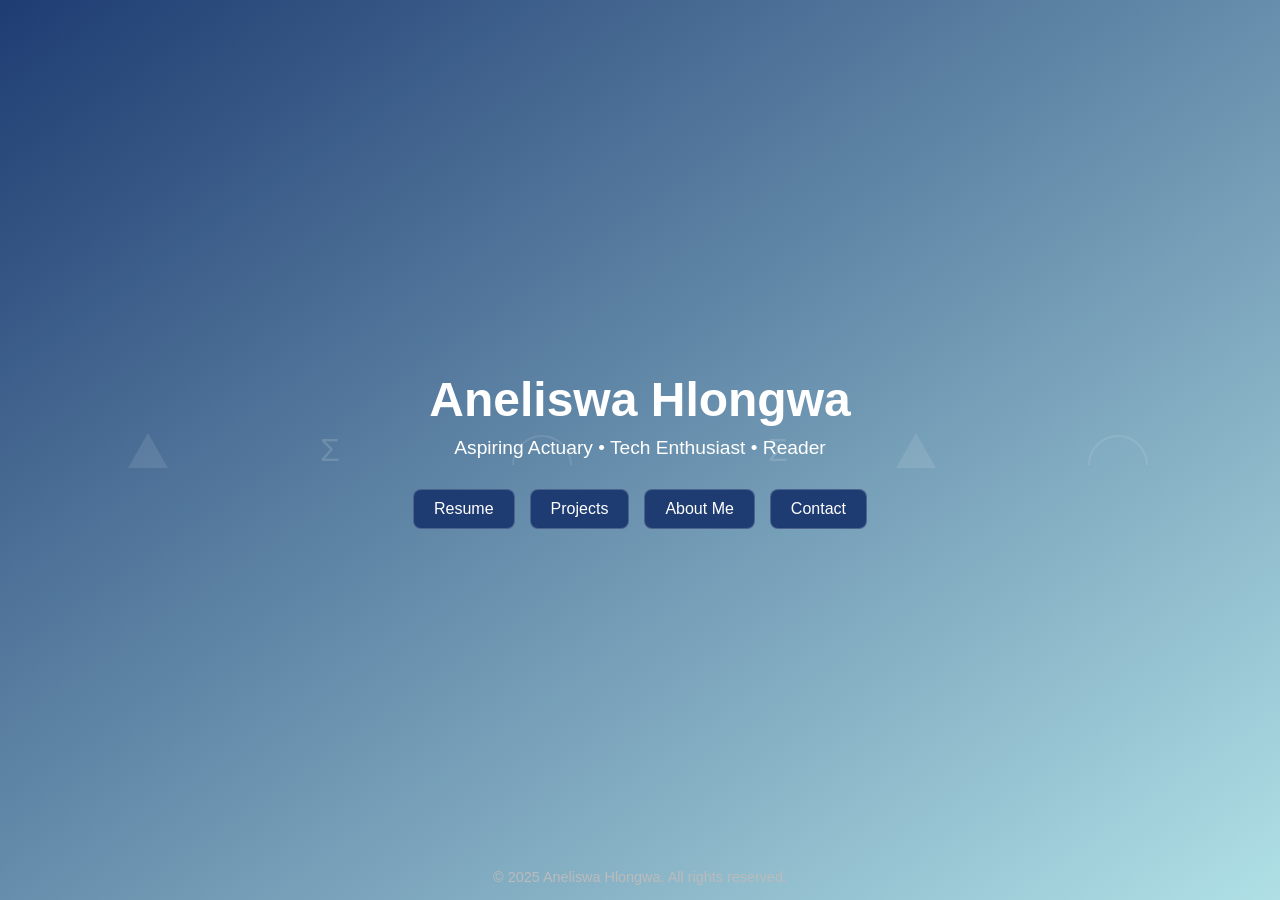
<file: index.html>
<!DOCTYPE html>
<html lang="en">
<head>
<meta charset="UTF-8">
<meta name="viewport" content="width=device-width, initial-scale=1.0">
<link rel="icon" type="image/png" href="ICON.jpeg">
<title>Home | Aneliswa Hlongwa</title>
<link rel="stylesheet" href="style.css">
</head>
<body class="home">

  <!-- Shapes -->
  <div class="shape triangle" style="left:10%;"></div>
  <div class="shape triangle" style="left:70%; animation-delay:5s;"></div>
  <div class="shape bell-curve" style="left:40%; animation-delay:10s;"></div>
  <div class="shape bell-curve" style="left:85%; animation-delay:15s;"></div>
  <div class="shape" style="left:25%; animation-delay:8s;">Σ</div>
  <div class="shape" style="left:60%; animation-delay:12s;">Σ</div>

  <!-- Content -->
  <section>
    <h1>Aneliswa Hlongwa</h1>
    <p>Aspiring Actuary • Tech Enthusiast • Reader</p>

    <div class="links">
      <a href="Aneliswa Asande Hlongwa ~ Curriculum Vitae.pdf">Resume</a>
      <a href="Projects.html">Projects</a>
      <a href="about.html">About Me</a>
      <a href="mailto:aneliswahlongwa@gmail.com">Contact</a>
    </div>
  </section>

  <footer>
    © 2025 Aneliswa Hlongwa. All rights reserved.
  </footer>
</body>
</html>
</file>
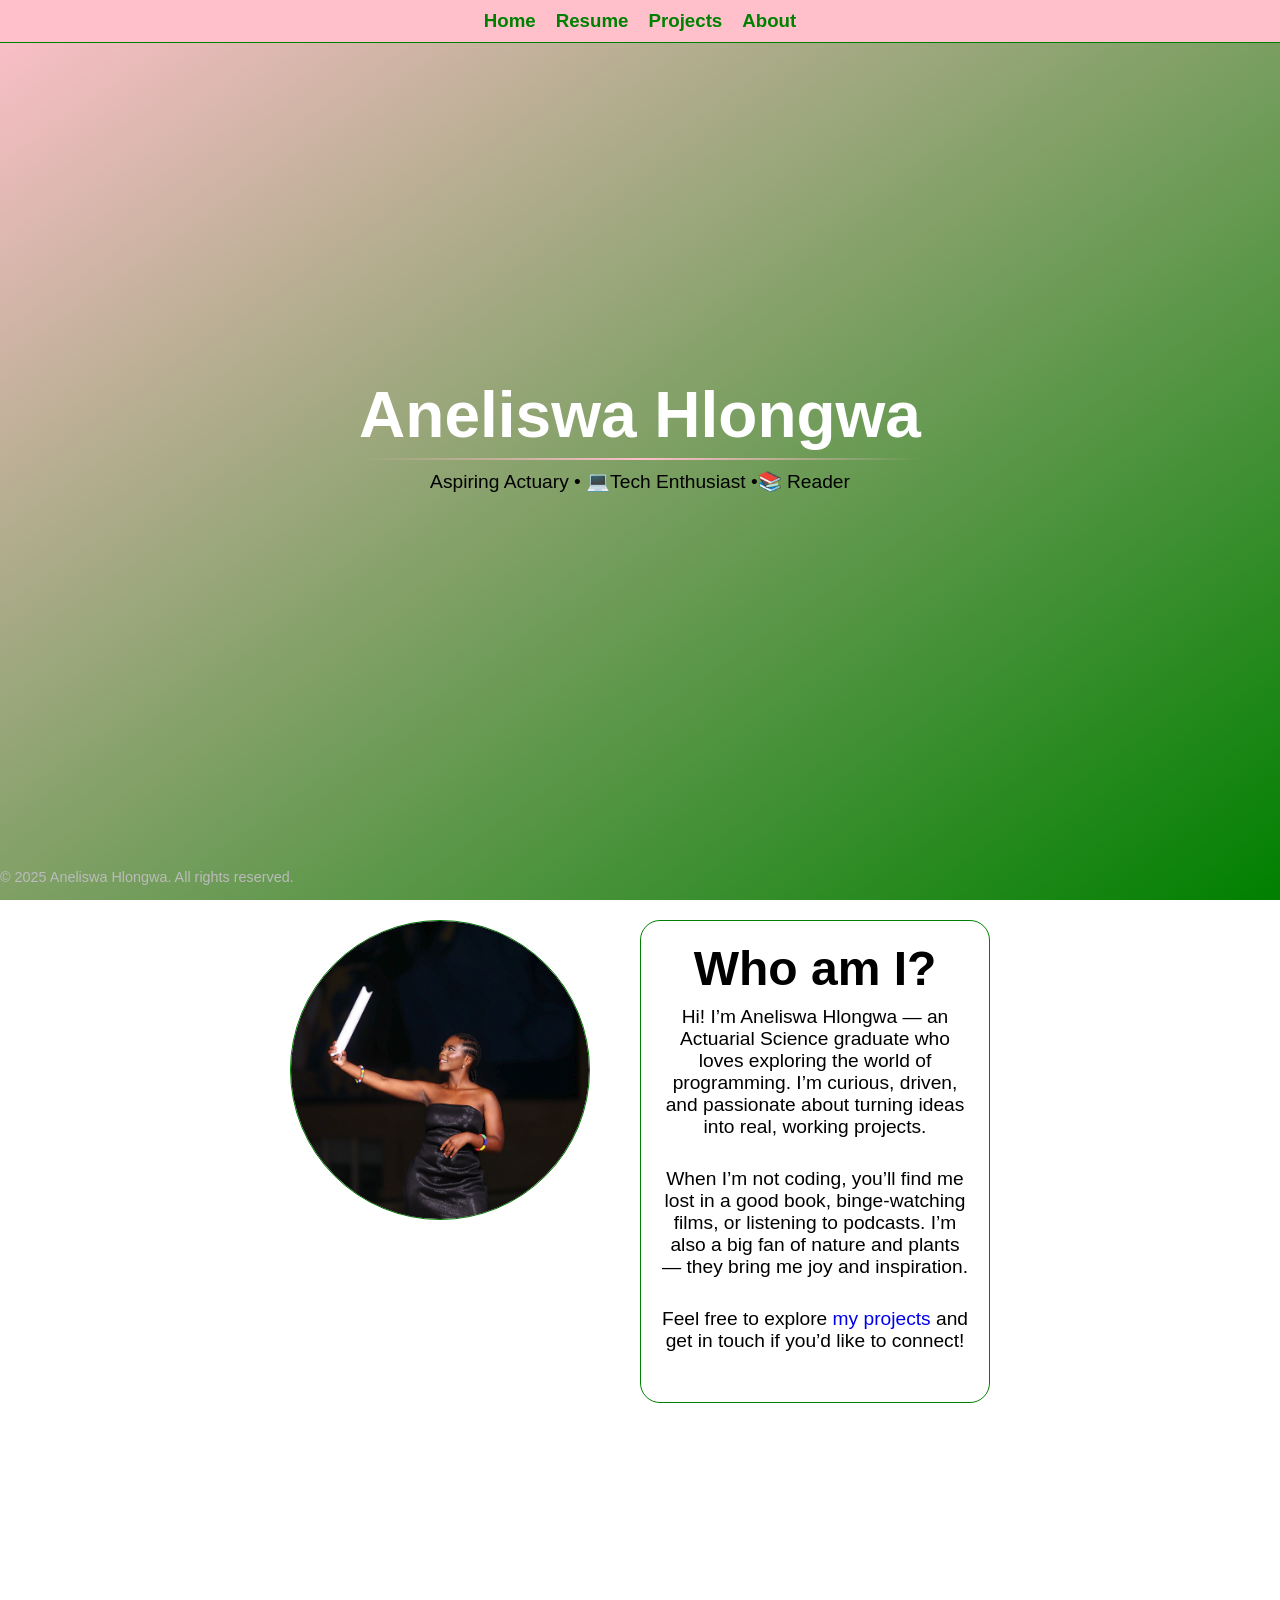
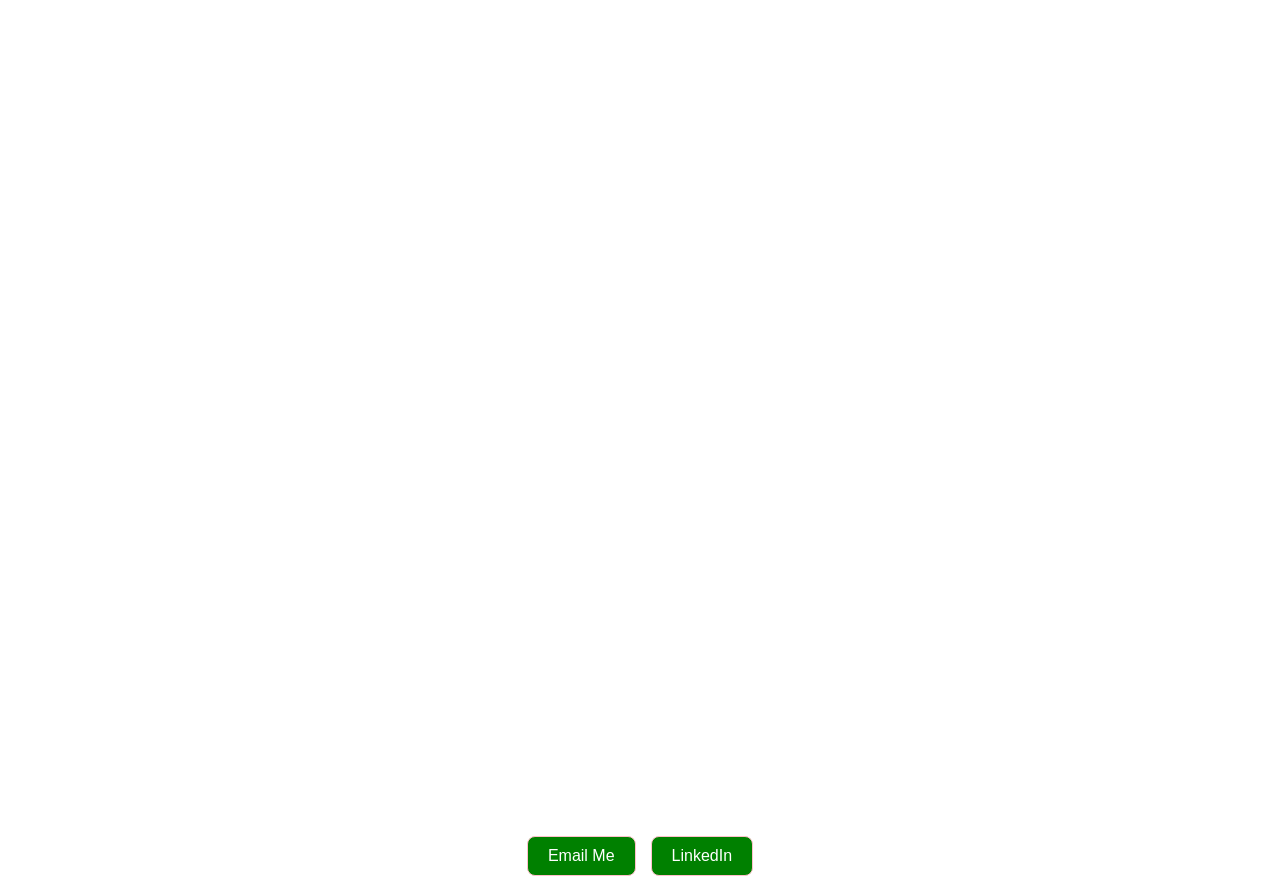
<file: about.html>
<!DOCTYPE html>
<html>
<head>
<meta charset="UTF-8">
<meta name="viewport" content="width=device-width, initial-scale=1.0">
<link rel="icon" type="image/png" href="ICON.jpeg">
<title> About Me | Aneliswa Hlongwa
</title>
<link rel="stylesheet" href="style.css">
</head>

<body class="about">


<div class="shape" style="left:10%;">🍀</div>
  <div class="shape" style="left:20%; animation-delay:1s;">🍁</div>
  <div class="shape" style="left:30%; animation-delay:2s;">🍂 </div>
  <div class="shape" style="left:45%; animation-delay:3s;">🌿</div>
  <div class="shape" style="left:25%; animation-delay:5s;">🍃 </div>
  <div class="shape" style="left:65%; animation-delay:6s;"> 🌳</div>
<div class="shape" style="left:70%; animation-delay:8s;">🌱</div>
  <div class="shape" style="left:85%; animation-delay:10s;">🌵</div>
  <div class="shape" style="left:95%; animation-delay:9s;">🎍</div>
  <div class="shape" style="left:50%; animation-delay:3s;">🍃 </div>
  <div class="shape" style="left:75%; animation-delay:4s;"> 🌴</div>

<nav class="about">
<ul>
    <li><a href="index.html" class="about"><h3>Home</h3></a></li>
    <li><a href="Aneliswa Asande Hlongwa ~ Curriculum Vitae.pdf" target="_blank" class="about"><h3>Resume</h3></a></li>
    <li><a href="Projects.html" class="about"><h3>Projects</h3></a></li>
    <li><a href="about.html" class="about"><h3>About</h3></a></li>
  </ul>
</nav>

<section class="intro-section">
<div class="box">
<h1 class="about-fading-border"> Aneliswa Hlongwa</h1>
<p>Aspiring Actuary • 💻Tech Enthusiast •📚 Reader</p>
</div>
</section>

<section style="margin-bottom:150px;">

 <div>

<div class="about-container">
<img src="Aneh.JPG" alt="Aneliswa Hlongwa">

<div class="about-card">
<h1>Who am I?</h1>
<p>Hi! I’m Aneliswa Hlongwa — an Actuarial Science graduate who loves exploring the world of programming. I’m curious, driven, and passionate about turning ideas into real, working projects.</p>
<p>When I’m not coding, you’ll find me lost in a good book, binge-watching films, or listening to podcasts. I’m also a big fan of nature and plants — they bring me joy and inspiration.</p>
<p>Feel free to explore <a href="Projects.html" style="text-decoration: none;">my projects</a> and get in touch if you’d like to connect!</p>
</div>
  </div>

</div>
</section>


<section class="timeline-container hidden">
<h1 class="about-fading-border"> My Journey </h1>

<div class="timeline-card">
<h2> High School (2017-2021)</h2>
<ul>
<li>Attended Our Lady of the Rosary Secondary School(OLOTRY)</li>
<li> 1st in Mathematics (OLOTRY)</li>
<li>3rd Overall in Matric (OLOTRY)</li>
<li>Top 10 in Ilembe district</li>
<li>Top 5  in Ndwedwe Municipality</li>
<li> Attended #CodelLikeAGirl in 2020</li>
</ul>
</div>
<div class="timeline-card">

<h2>University (2022-2024)</h2>
<ul>
<li>Attended University of Witswatersrand (Wits)</li>
<li> Studied Bachelor of Science</li>
<li> Majored in Actuarial Science and Mathematical Statistics</li>
<li> Achieved Exemptions:  <br>
 A214 (Actuarial Economic Modelling)<br>
A112 (Business Finance) <br>
N111 (Foundational Actuarial Professional Practice)</li>

</ul>
</div>

<div class="timeline-card">
  <h2>Career</h2>
  <ul>
    <li>Vacation Work at KPMG (2024) </li>
    <br>
    <li>Actuarial Student (ASSA): <br>
        <strong>Exams Passed:</strong> <br>
            A211 – Financial Mathematics 
      <br> <br>
       <strong>Examinations in Progress:</strong> <br>
           N211 – Communication <br>
            A213 – Contingency <br>
       </li>
     </ul>
</div>
</section>

<section  style="margin-bottom:20px;">
<div class="links">
<a href="mailto:aneliswahlongwa@gmail.com" style="background-color: green; border: 1px solid pink; ">Email Me</a>
<a href="https://www.linkedin.com/in/aneliswa-hlongwa" style="background-color: green; border:1px solid pink;" >LinkedIn</a>
</div>
</section>

<footer>
    © 2025 Aneliswa Hlongwa. All rights reserved.
  </footer>

<script>
const hiddenElements = document.querySelectorAll('.hidden');

function checkScroll() {
  const triggerPoint = window.innerHeight * 0.85;

  hiddenElements.forEach(el => {
    const elTop = el.getBoundingClientRect().top;
    if(elTop < triggerPoint) {
      el.classList.add('show');
    } else {
      el.classList.remove('show');
    }
  });
}

window.addEventListener('scroll', checkScroll);
checkScroll();
</script>


</body>


</html>
</file>
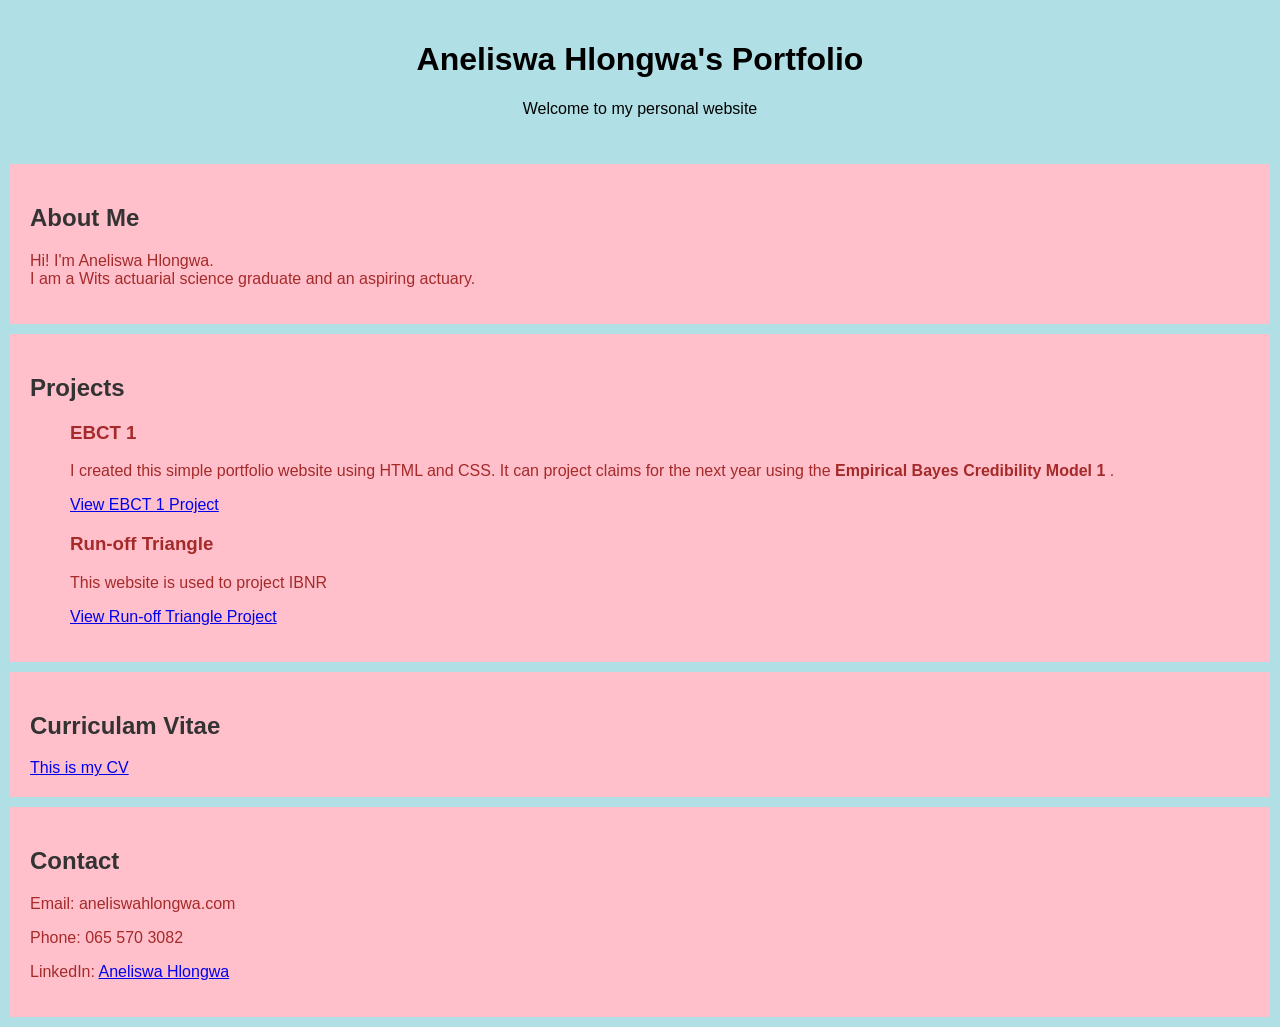
<file: Aneliswa Hlongwa Portfolio.htm>
<!DOCTYPE html>
<html lang="en">
<head>
    <meta charset="UTF-8">
    <title>Aneliswa Hlongwa's  Portfolio</title>
    <style>
        body {
            font-family: Arial, sans-serif;
            background-color: powderblue;
            margin: 0;
            padding: 0px;
        }
        header {
            background-color: powderblue;
            color: black;
            padding: 20px;
            text-align: center;
        }
        section {
            padding: 20px;
            background-color: pink;
            margin: 10px;
color: brown;
        }
        h2 {
            color: #333;
        }
    </style>
</head>
<body>


  <header>
        <h1>Aneliswa Hlongwa's Portfolio</h1>
        <p>Welcome to my personal website</p>
    </header>

    <section>
        <h2>About Me</h2>
        <p>Hi! I'm Aneliswa Hlongwa. <br>  I am a Wits actuarial science graduate and an aspiring actuary.</p>
    </section>

    <section>
        <h2>Projects</h2>
        <ul>
           
    <div>
        <h3>EBCT 1</h3>
        <p> I created this simple portfolio website using HTML and CSS. It can project claims for the next year using the <b> Empirical Bayes Credibility Model 1 </b>.</p>
        <a href="Claims Projections.htm">View EBCT 1 Project</a>
    </div>

<div>
<h3>Run-off Triangle </h3>
<p>    This website is used to project IBNR 
   </p>
<a href ="Run Off Triangle.htm"> View Run-off Triangle Project </a>
 </div>
        </ul>
    </section>
<section >
<h2> Curriculam Vitae </h2>
<a href = "Aneliswa Hlongwa-Curriculum Vitae.pdf">This is my CV </a>

    </section>
<section>
        <h2>Contact</h2>
        <p>Email: aneliswahlongwa.com</p>
        <p>Phone: 065 570 3082</p>
        <p> LinkedIn: <a  href ="https://www.linkedin.com/in/aneliswa-hlongwa/"> Aneliswa Hlongwa</a>
</p>
    </section>

</body>
</html>
</file>
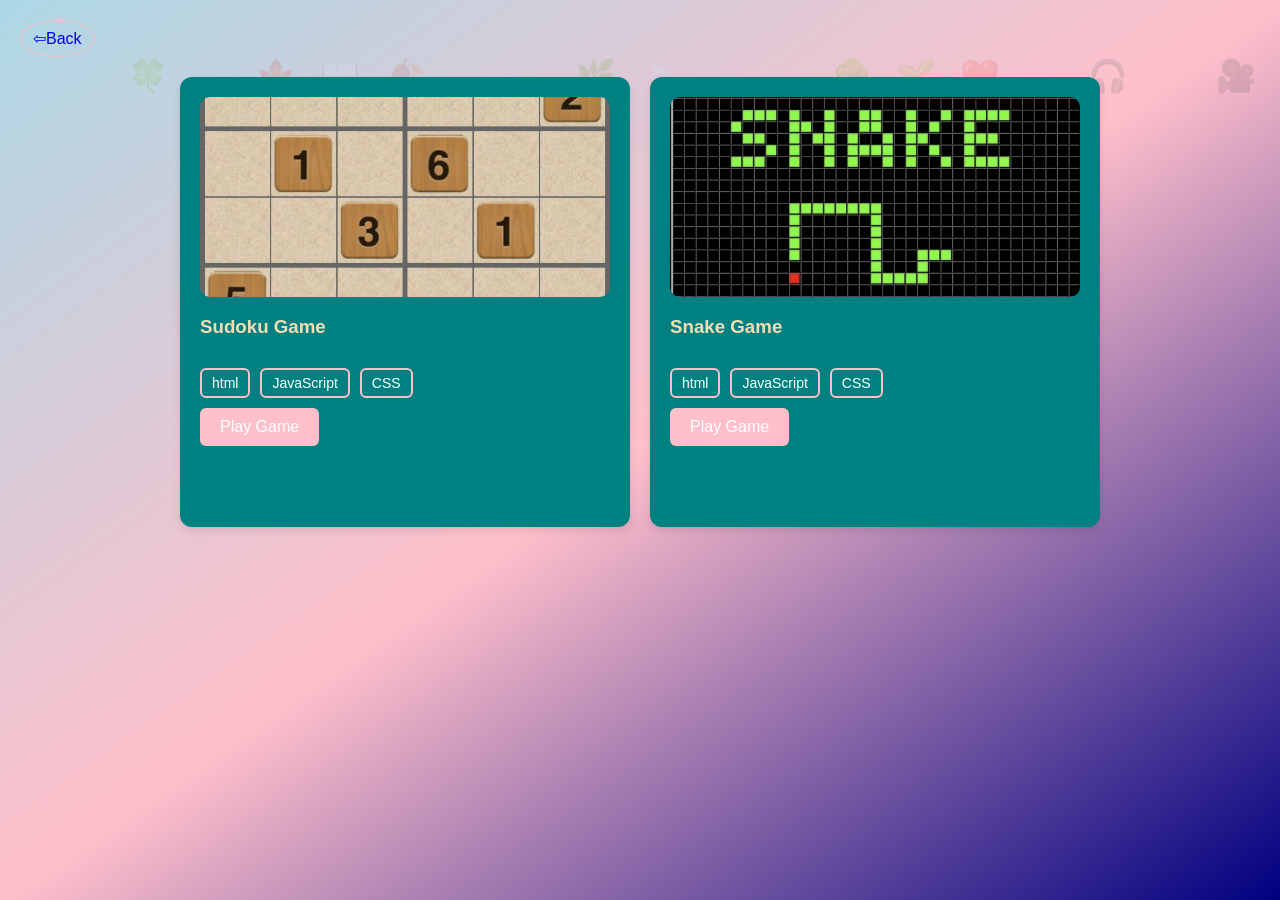
<file: games.html>
<!DOCTYPE html>
<html lang="en">
<head>
<meta charset="UTF-8">
<meta name="viewport" content="width=device-width, initial-scale=1.0">
<title>Games | Aneliswa Hlongwa</title>
<link rel="stylesheet" href="style.css">

</head>

<body class="games" >
    <div style="text-align:left;width:100%;">
<a href="Projects.html" style="border-radius:50%;border: 1px solid pink; text-decoration:none; padding: 8px 12px; color:blue; display:inline-block;">⇦Back</a>
</div>
<section style="text-align:center;">
    <div class="shape" style="left:10%;">🍀</div>
  <div class="shape" style="left:20%; animation-delay:1s;">🍁</div>
  <div class="shape" style="left:30%; animation-delay:2s;">🍂 </div>
  <div class="shape" style="left:45%; animation-delay:3s;">🌿</div>
  <div class="shape" style="left:25%; animation-delay:5s;">📖</div>
  <div class="shape" style="left:65%; animation-delay:6s;"> 🌳</div>
<div class="shape" style="left:70%; animation-delay:8s;">🌱</div>
  <div class="shape" style="left:85%; animation-delay:10s;">🎧</div>
  <div class="shape" style="left:95%; animation-delay:9s;">🎥</div>
  <div class="shape" style="left:50%; animation-delay:3s;">🍃 </div>
  <div class="shape" style="left:75%; animation-delay:4s;"> ❤️</div>
  </section>

    <section class="hidden">
        <div class="projects-container">
            <div class="project-card">
              <img src="Sudoku.jpeg" alt="Sudoku Game Picture">
              <h3>Sudoku Game</h3>
                    <p></p>
    <div class="lang-box-container">
    <div class="lang-box">html</div>    
    <div class="lang-box">JavaScript</div>
    <div class= "lang-box">CSS</div>
    </div>
    
              <a href="sudoku.html" class="project-link">Play Game</a>
            </div>
            <div class="project-card">
              <img src="Snake.jpeg" alt="Snake Game Picture">
              <h3>Snake Game</h3>
              <p></p>
              <div class="lang-box-container">
                <div class="lang-box">html</div>    
                <div class="lang-box">JavaScript</div>
                <div class= "lang-box">CSS</div>
                </div>
                <a href="snake.html" class="project-link">Play Game</a>
                </div>
        </div>
    </section>

    <script>
        const hiddenElements = document.querySelectorAll('.hidden');
        
        function checkScroll() {
          const triggerPoint = window.innerHeight * 0.85;
        
          hiddenElements.forEach(el => {
            const elementTop = el.getBoundingClientRect().top;
            if (elementTop < triggerPoint) {
              el.classList.add('show');
            } else {
              el.classList.remove('show');
            }
          });
        }
        
        window.addEventListener('scroll', checkScroll);
        // Initial check in case elements are already in view
        checkScroll();
        </script>
</body>
</html>
</file>
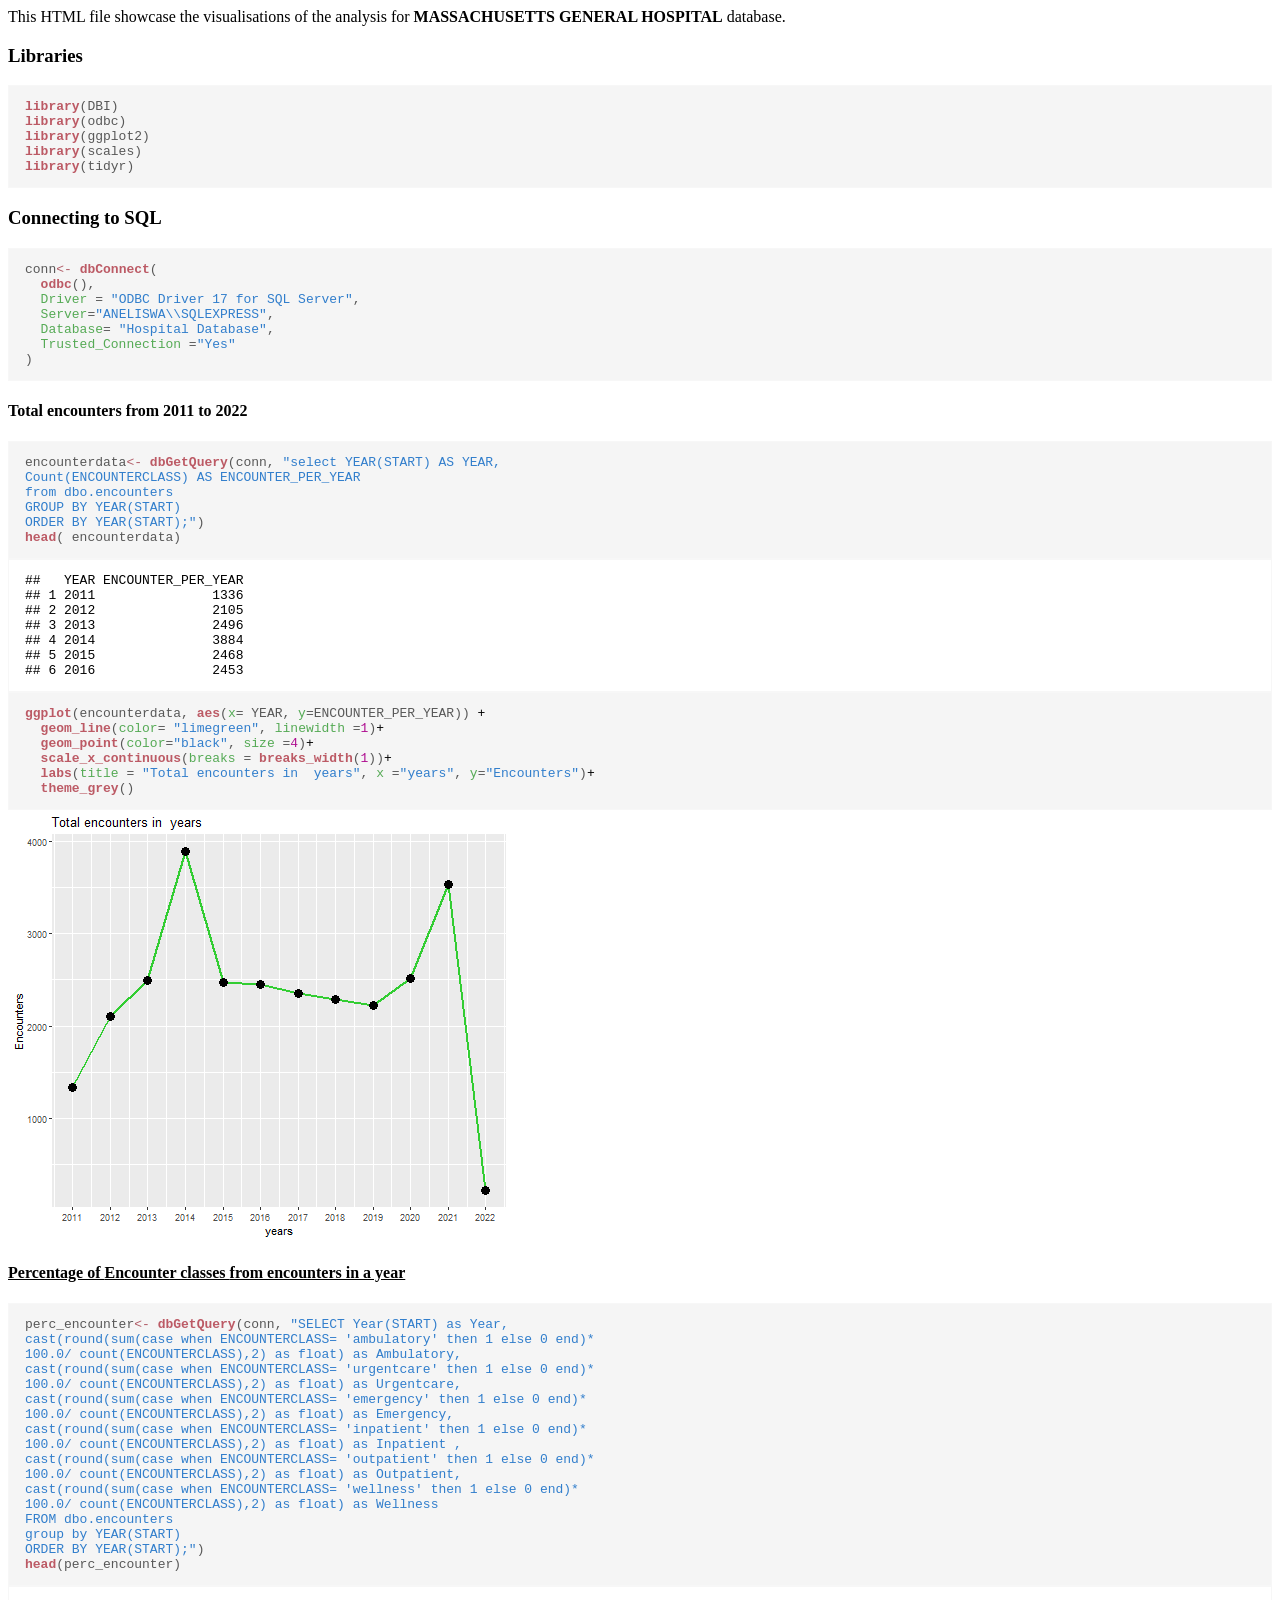
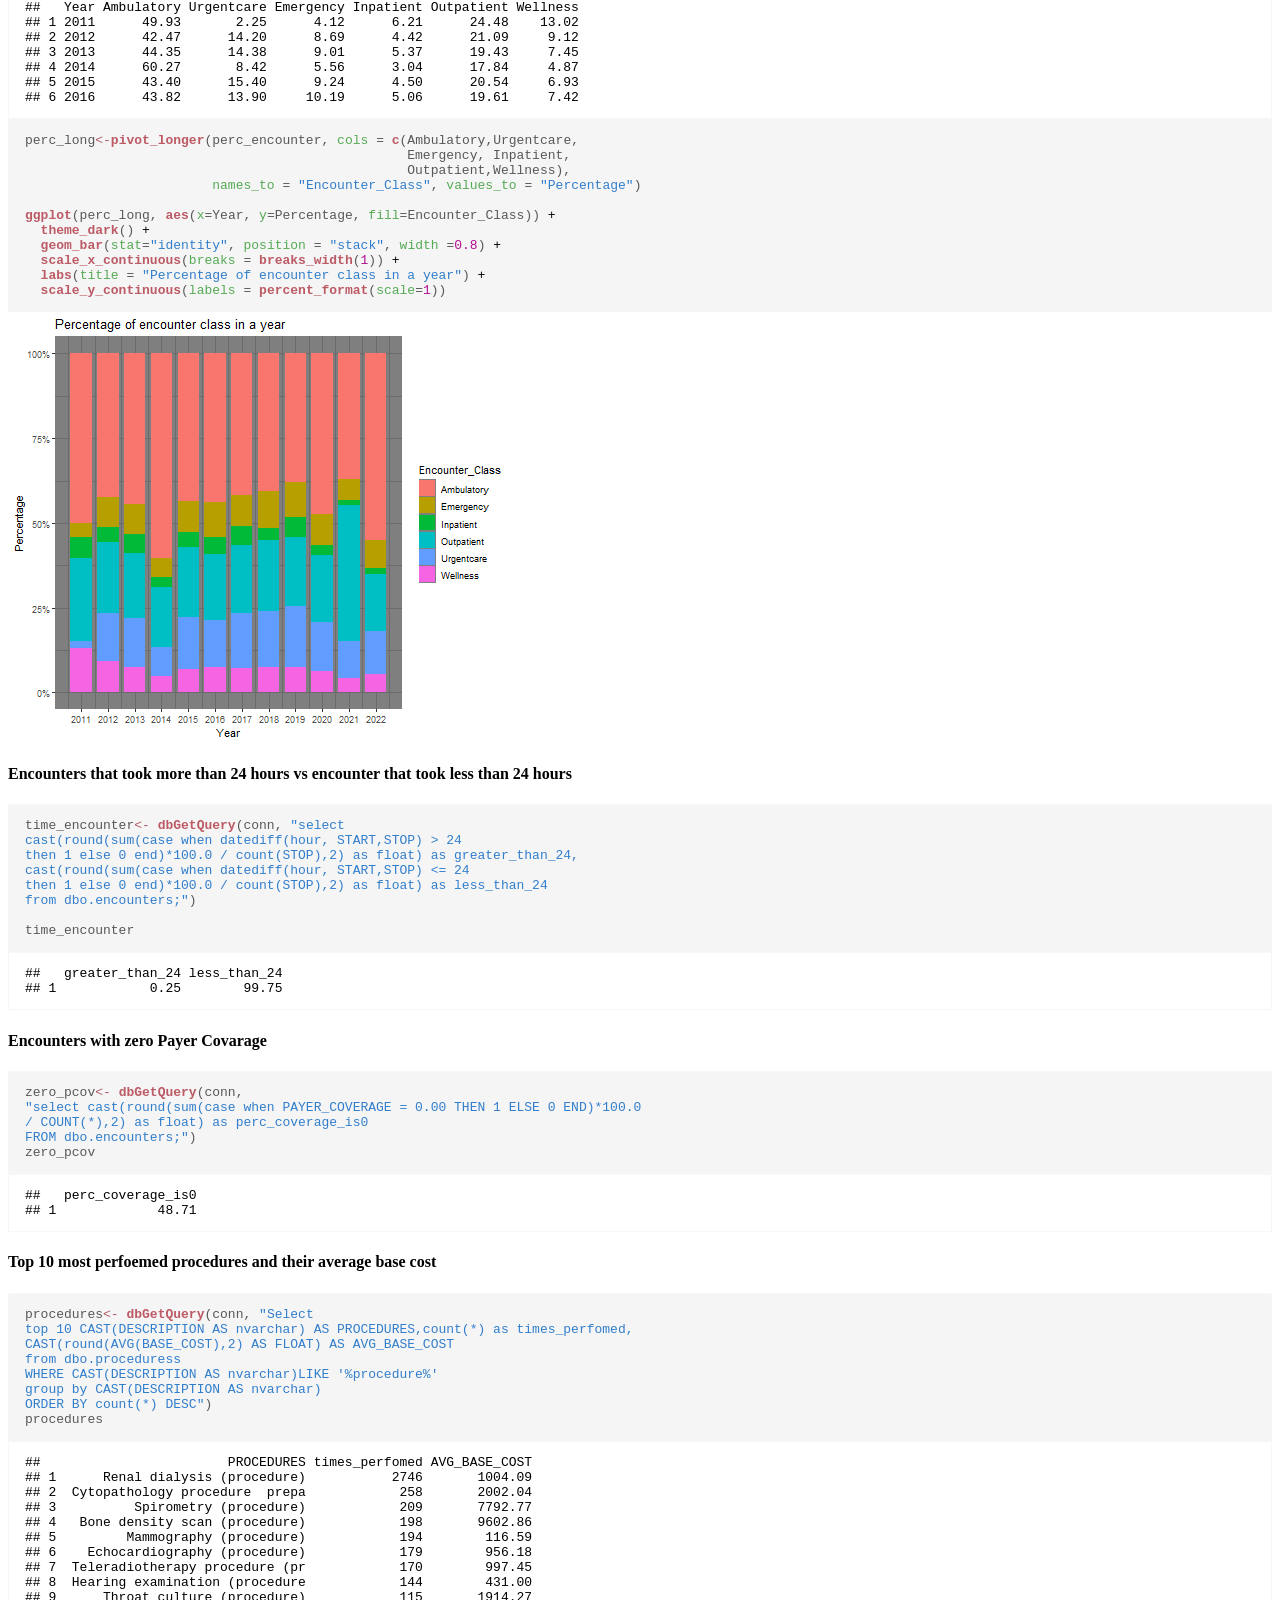
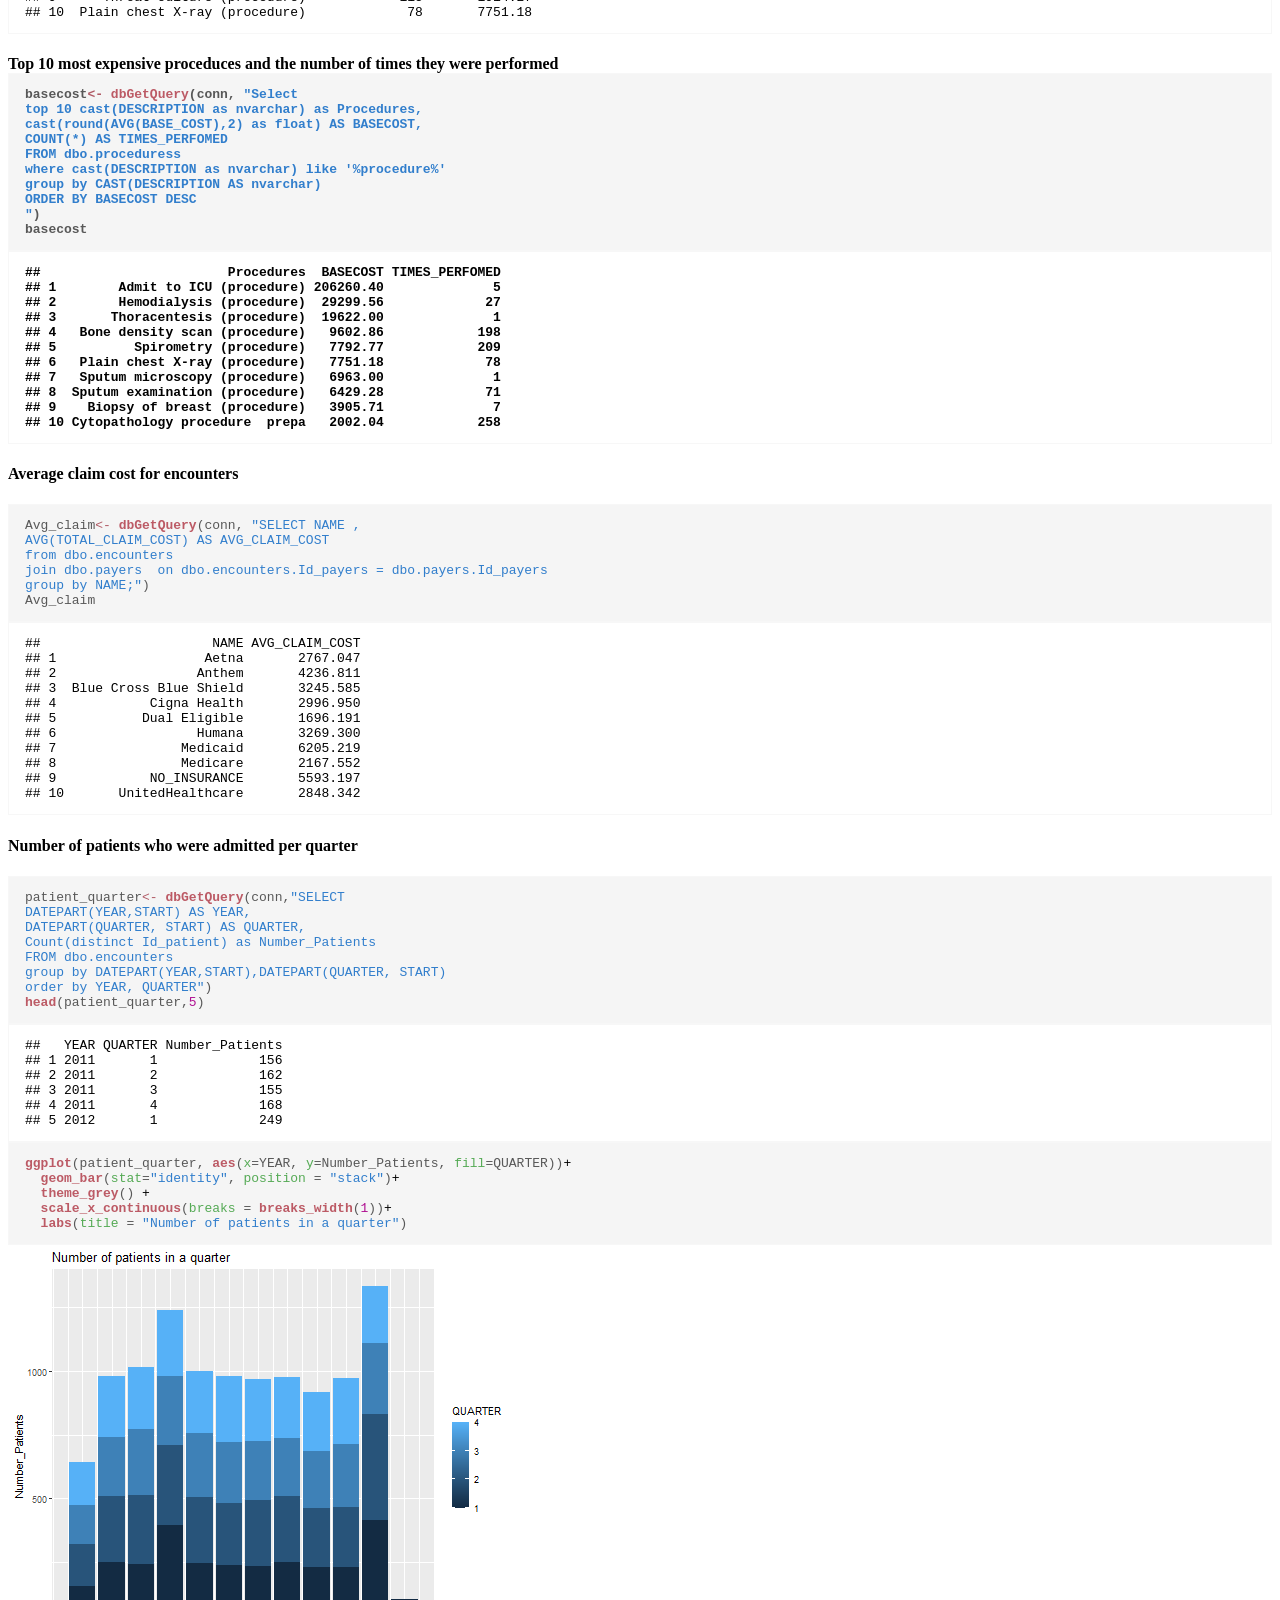
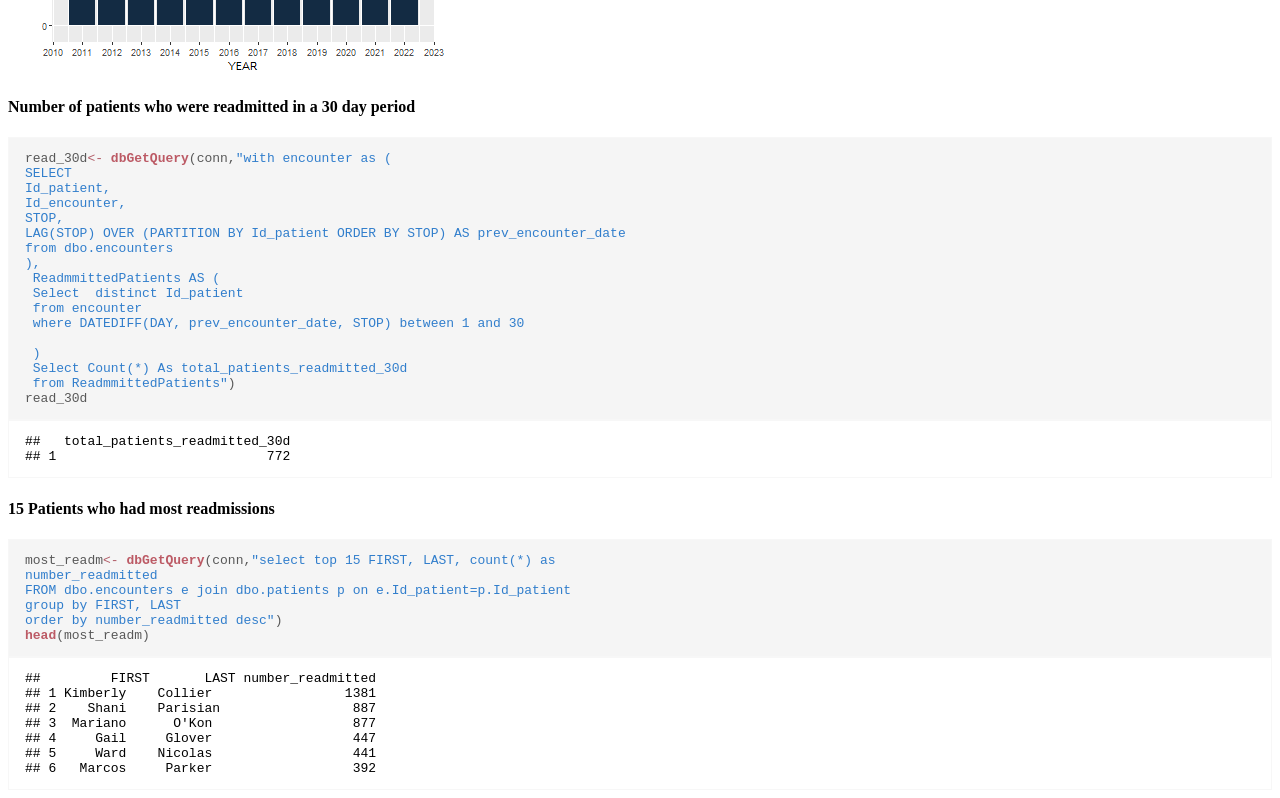
<file: MASSACHUSETTS_GENERAL_HOSPITAL.html>
<html>

<head>
<style type="text/css">
.inline {
  background-color: #f7f7f7;
  border:solid 1px #B0B0B0;
}
.error {
	font-weight: bold;
	color: #FF0000;
}
.warning {
	font-weight: bold;
}
.message {
	font-style: italic;
}
.source, .output, .warning, .error, .message {
	padding: 0 1em;
  border:solid 1px #F7F7F7;
}
.source {
  background-color: #f5f5f5;
}
.left {
  text-align: left;
}
.right {
  text-align: right;
}
.center {
  text-align: center;
}
.hl.num {
  color: #AF0F91;
}
.hl.str {
  color: #317ECC;
}
.hl.com {
  color: #AD95AF;
  font-style: italic;
}
.hl.opt {
  color: #000000;
}
.hl.std {
  color: #585858;
}
.hl.kwa {
  color: #295F94;
  font-weight: bold;
}
.hl.kwb {
  color: #B05A65;
}
.hl.kwc {
  color: #55aa55;
}
.hl.kwd {
  color: #BC5A65;
  font-weight: bold;
}
</style>
<title>MASSACHUSETTS GENERAL HOSPITAL ANALYTICS</title>
</head>

<body>
<p> This HTML file showcase the visualisations of the analysis for 
<b>MASSACHUSETTS GENERAL HOSPITAL</b> database.</p>

<h3> <b>Libraries </b> </h3>
<div class="chunk" id="unnamed-chunk-1"><div class="rcode"><div class="source"><pre class="knitr r"><span class="hl kwd">library</span><span class="hl std">(DBI)</span>
<span class="hl kwd">library</span><span class="hl std">(odbc)</span>
<span class="hl kwd">library</span><span class="hl std">(ggplot2)</span>
<span class="hl kwd">library</span><span class="hl std">(scales)</span>
<span class="hl kwd">library</span><span class="hl std">(tidyr)</span>
</pre></div>
</div></div>

<h3><b> Connecting to SQL</b></h3>
<div class="chunk" id="unnamed-chunk-2"><div class="rcode"><div class="source"><pre class="knitr r"><span class="hl std">conn</span><span class="hl kwb">&lt;-</span> <span class="hl kwd">dbConnect</span><span class="hl std">(</span>
  <span class="hl kwd">odbc</span><span class="hl std">(),</span>
  <span class="hl kwc">Driver</span> <span class="hl std">=</span> <span class="hl str">&quot;ODBC Driver 17 for SQL Server&quot;</span><span class="hl std">,</span>
  <span class="hl kwc">Server</span><span class="hl std">=</span><span class="hl str">&quot;ANELISWA\\SQLEXPRESS&quot;</span><span class="hl std">,</span>
  <span class="hl kwc">Database</span><span class="hl std">=</span> <span class="hl str">&quot;Hospital Database&quot;</span><span class="hl std">,</span>
  <span class="hl kwc">Trusted_Connection</span> <span class="hl std">=</span><span class="hl str">&quot;Yes&quot;</span>
<span class="hl std">)</span>
</pre></div>
</div></div>

<h4> Total encounters from 2011 to 2022</h4>


<div class="chunk" id="unnamed-chunk-3"><div class="rcode"><div class="source"><pre class="knitr r"><span class="hl std">encounterdata</span><span class="hl kwb">&lt;-</span> <span class="hl kwd">dbGetQuery</span><span class="hl std">(conn,</span> <span class="hl str">&quot;select YEAR(START) AS YEAR,
Count(ENCOUNTERCLASS) AS ENCOUNTER_PER_YEAR
from dbo.encounters
GROUP BY YEAR(START)
ORDER BY YEAR(START);&quot;</span><span class="hl std">)</span>
<span class="hl kwd">head</span><span class="hl std">( encounterdata)</span>
</pre></div>
<div class="output"><pre class="knitr r">##   YEAR ENCOUNTER_PER_YEAR
## 1 2011               1336
## 2 2012               2105
## 3 2013               2496
## 4 2014               3884
## 5 2015               2468
## 6 2016               2453
</pre></div>
<div class="source"><pre class="knitr r"><span class="hl kwd">ggplot</span><span class="hl std">(encounterdata,</span> <span class="hl kwd">aes</span><span class="hl std">(</span><span class="hl kwc">x</span><span class="hl std">= YEAR,</span> <span class="hl kwc">y</span><span class="hl std">=ENCOUNTER_PER_YEAR))</span> <span class="hl opt">+</span>
  <span class="hl kwd">geom_line</span><span class="hl std">(</span><span class="hl kwc">color</span><span class="hl std">=</span> <span class="hl str">&quot;limegreen&quot;</span><span class="hl std">,</span> <span class="hl kwc">linewidth</span> <span class="hl std">=</span><span class="hl num">1</span><span class="hl std">)</span><span class="hl opt">+</span>
  <span class="hl kwd">geom_point</span><span class="hl std">(</span><span class="hl kwc">color</span><span class="hl std">=</span><span class="hl str">&quot;black&quot;</span><span class="hl std">,</span> <span class="hl kwc">size</span> <span class="hl std">=</span><span class="hl num">4</span><span class="hl std">)</span><span class="hl opt">+</span>
  <span class="hl kwd">scale_x_continuous</span><span class="hl std">(</span><span class="hl kwc">breaks</span> <span class="hl std">=</span> <span class="hl kwd">breaks_width</span><span class="hl std">(</span><span class="hl num">1</span><span class="hl std">))</span><span class="hl opt">+</span>
  <span class="hl kwd">labs</span><span class="hl std">(</span><span class="hl kwc">title</span> <span class="hl std">=</span> <span class="hl str">&quot;Total encounters in  years&quot;</span><span class="hl std">,</span> <span class="hl kwc">x</span> <span class="hl std">=</span><span class="hl str">&quot;years&quot;</span><span class="hl std">,</span> <span class="hl kwc">y</span><span class="hl std">=</span><span class="hl str">&quot;Encounters&quot;</span><span class="hl std">)</span><span class="hl opt">+</span>
  <span class="hl kwd">theme_grey</span><span class="hl std">()</span>
</pre></div>
</div><div class="rimage default"><img src="figure/unnamed-chunk-3-1.png" alt="plot of chunk unnamed-chunk-3" class="plot" /></div></div>


<h4> <u>Percentage of <b> Encounter classes </b> from encounters in a
year </u></h4>
<div class="chunk" id="unnamed-chunk-4"><div class="rcode"><div class="source"><pre class="knitr r"><span class="hl std">perc_encounter</span><span class="hl kwb">&lt;-</span> <span class="hl kwd">dbGetQuery</span><span class="hl std">(conn,</span> <span class="hl str">&quot;SELECT Year(START) as Year,
cast(round(sum(case when ENCOUNTERCLASS= 'ambulatory' then 1 else 0 end)* 
100.0/ count(ENCOUNTERCLASS),2) as float) as Ambulatory,
cast(round(sum(case when ENCOUNTERCLASS= 'urgentcare' then 1 else 0 end)*
100.0/ count(ENCOUNTERCLASS),2) as float) as Urgentcare,
cast(round(sum(case when ENCOUNTERCLASS= 'emergency' then 1 else 0 end)*
100.0/ count(ENCOUNTERCLASS),2) as float) as Emergency,
cast(round(sum(case when ENCOUNTERCLASS= 'inpatient' then 1 else 0 end)*
100.0/ count(ENCOUNTERCLASS),2) as float) as Inpatient ,
cast(round(sum(case when ENCOUNTERCLASS= 'outpatient' then 1 else 0 end)*
100.0/ count(ENCOUNTERCLASS),2) as float) as Outpatient,
cast(round(sum(case when ENCOUNTERCLASS= 'wellness' then 1 else 0 end)*
100.0/ count(ENCOUNTERCLASS),2) as float) as Wellness
FROM dbo.encounters
group by YEAR(START)
ORDER BY YEAR(START);&quot;</span><span class="hl std">)</span>
<span class="hl kwd">head</span><span class="hl std">(perc_encounter)</span>
</pre></div>
<div class="output"><pre class="knitr r">##   Year Ambulatory Urgentcare Emergency Inpatient Outpatient Wellness
## 1 2011      49.93       2.25      4.12      6.21      24.48    13.02
## 2 2012      42.47      14.20      8.69      4.42      21.09     9.12
## 3 2013      44.35      14.38      9.01      5.37      19.43     7.45
## 4 2014      60.27       8.42      5.56      3.04      17.84     4.87
## 5 2015      43.40      15.40      9.24      4.50      20.54     6.93
## 6 2016      43.82      13.90     10.19      5.06      19.61     7.42
</pre></div>
<div class="source"><pre class="knitr r"><span class="hl std">perc_long</span><span class="hl kwb">&lt;-</span><span class="hl kwd">pivot_longer</span><span class="hl std">(perc_encounter,</span> <span class="hl kwc">cols</span> <span class="hl std">=</span> <span class="hl kwd">c</span><span class="hl std">(Ambulatory,Urgentcare,</span>
                                                 <span class="hl std">Emergency, Inpatient,</span>
                                                 <span class="hl std">Outpatient,Wellness),</span>
                        <span class="hl kwc">names_to</span> <span class="hl std">=</span> <span class="hl str">&quot;Encounter_Class&quot;</span><span class="hl std">,</span> <span class="hl kwc">values_to</span> <span class="hl std">=</span> <span class="hl str">&quot;Percentage&quot;</span><span class="hl std">)</span>

<span class="hl kwd">ggplot</span><span class="hl std">(perc_long,</span> <span class="hl kwd">aes</span><span class="hl std">(</span><span class="hl kwc">x</span><span class="hl std">=Year,</span> <span class="hl kwc">y</span><span class="hl std">=Percentage,</span> <span class="hl kwc">fill</span><span class="hl std">=Encounter_Class))</span> <span class="hl opt">+</span>
  <span class="hl kwd">theme_dark</span><span class="hl std">()</span> <span class="hl opt">+</span>
  <span class="hl kwd">geom_bar</span><span class="hl std">(</span><span class="hl kwc">stat</span><span class="hl std">=</span><span class="hl str">&quot;identity&quot;</span><span class="hl std">,</span> <span class="hl kwc">position</span> <span class="hl std">=</span> <span class="hl str">&quot;stack&quot;</span><span class="hl std">,</span> <span class="hl kwc">width</span> <span class="hl std">=</span><span class="hl num">0.8</span><span class="hl std">)</span> <span class="hl opt">+</span>
  <span class="hl kwd">scale_x_continuous</span><span class="hl std">(</span><span class="hl kwc">breaks</span> <span class="hl std">=</span> <span class="hl kwd">breaks_width</span><span class="hl std">(</span><span class="hl num">1</span><span class="hl std">))</span> <span class="hl opt">+</span>
  <span class="hl kwd">labs</span><span class="hl std">(</span><span class="hl kwc">title</span> <span class="hl std">=</span> <span class="hl str">&quot;Percentage of encounter class in a year&quot;</span><span class="hl std">)</span> <span class="hl opt">+</span>
  <span class="hl kwd">scale_y_continuous</span><span class="hl std">(</span><span class="hl kwc">labels</span> <span class="hl std">=</span> <span class="hl kwd">percent_format</span><span class="hl std">(</span><span class="hl kwc">scale</span><span class="hl std">=</span><span class="hl num">1</span><span class="hl std">))</span>
</pre></div>
</div><div class="rimage default"><img src="figure/unnamed-chunk-4-1.png" alt="plot of chunk unnamed-chunk-4" class="plot" /></div></div>

<h4> Encounters that took more than 24 hours vs encounter that took
less than 24 hours</h4>
<div class="chunk" id="unnamed-chunk-5"><div class="rcode"><div class="source"><pre class="knitr r"><span class="hl std">time_encounter</span><span class="hl kwb">&lt;-</span> <span class="hl kwd">dbGetQuery</span><span class="hl std">(conn,</span> <span class="hl str">&quot;select 
cast(round(sum(case when datediff(hour, START,STOP) &gt; 24
then 1 else 0 end)*100.0 / count(STOP),2) as float) as greater_than_24,
cast(round(sum(case when datediff(hour, START,STOP) &lt;= 24 
then 1 else 0 end)*100.0 / count(STOP),2) as float) as less_than_24
from dbo.encounters;&quot;</span><span class="hl std">)</span>

<span class="hl std">time_encounter</span>
</pre></div>
<div class="output"><pre class="knitr r">##   greater_than_24 less_than_24
## 1            0.25        99.75
</pre></div>
</div></div>

<h4> Encounters with zero Payer Covarage</h4>
<div class="chunk" id="unnamed-chunk-6"><div class="rcode"><div class="source"><pre class="knitr r"><span class="hl std">zero_pcov</span><span class="hl kwb">&lt;-</span> <span class="hl kwd">dbGetQuery</span><span class="hl std">(conn,</span>
<span class="hl str">&quot;select cast(round(sum(case when PAYER_COVERAGE = 0.00 THEN 1 ELSE 0 END)*100.0 
/ COUNT(*),2) as float) as perc_coverage_is0
FROM dbo.encounters;&quot;</span><span class="hl std">)</span>
<span class="hl std">zero_pcov</span>
</pre></div>
<div class="output"><pre class="knitr r">##   perc_coverage_is0
## 1             48.71
</pre></div>
</div></div>


<h4> Top 10 most perfoemed procedures and their average base cost </h4>

<div class="chunk" id="unnamed-chunk-7"><div class="rcode"><div class="source"><pre class="knitr r"><span class="hl std">procedures</span><span class="hl kwb">&lt;-</span> <span class="hl kwd">dbGetQuery</span><span class="hl std">(conn,</span> <span class="hl str">&quot;Select 
top 10 CAST(DESCRIPTION AS nvarchar) AS PROCEDURES,count(*) as times_perfomed,
CAST(round(AVG(BASE_COST),2) AS FLOAT) AS AVG_BASE_COST
from dbo.proceduress
WHERE CAST(DESCRIPTION AS nvarchar)LIKE '%procedure%'
group by CAST(DESCRIPTION AS nvarchar)
ORDER BY count(*) DESC&quot;</span><span class="hl std">)</span>
<span class="hl std">procedures</span>
</pre></div>
<div class="output"><pre class="knitr r">##                        PROCEDURES times_perfomed AVG_BASE_COST
## 1      Renal dialysis (procedure)           2746       1004.09
## 2  Cytopathology procedure  prepa            258       2002.04
## 3          Spirometry (procedure)            209       7792.77
## 4   Bone density scan (procedure)            198       9602.86
## 5         Mammography (procedure)            194        116.59
## 6    Echocardiography (procedure)            179        956.18
## 7  Teleradiotherapy procedure (pr            170        997.45
## 8  Hearing examination (procedure            144        431.00
## 9      Throat culture (procedure)            115       1914.27
## 10  Plain chest X-ray (procedure)             78       7751.18
</pre></div>
</div></div>

<h4> Top 10 most expensive proceduces and the number of times they 
were performed
<div class="chunk" id="unnamed-chunk-8"><div class="rcode"><div class="source"><pre class="knitr r"><span class="hl std">basecost</span><span class="hl kwb">&lt;-</span> <span class="hl kwd">dbGetQuery</span><span class="hl std">(conn,</span> <span class="hl str">&quot;Select
top 10 cast(DESCRIPTION as nvarchar) as Procedures,
cast(round(AVG(BASE_COST),2) as float) AS BASECOST,
COUNT(*) AS TIMES_PERFOMED
FROM dbo.proceduress
where cast(DESCRIPTION as nvarchar) like '%procedure%'
group by CAST(DESCRIPTION AS nvarchar)
ORDER BY BASECOST DESC
&quot;</span><span class="hl std">)</span>
<span class="hl std">basecost</span>
</pre></div>
<div class="output"><pre class="knitr r">##                        Procedures  BASECOST TIMES_PERFOMED
## 1        Admit to ICU (procedure) 206260.40              5
## 2        Hemodialysis (procedure)  29299.56             27
## 3       Thoracentesis (procedure)  19622.00              1
## 4   Bone density scan (procedure)   9602.86            198
## 5          Spirometry (procedure)   7792.77            209
## 6   Plain chest X-ray (procedure)   7751.18             78
## 7   Sputum microscopy (procedure)   6963.00              1
## 8  Sputum examination (procedure)   6429.28             71
## 9    Biopsy of breast (procedure)   3905.71              7
## 10 Cytopathology procedure  prepa   2002.04            258
</pre></div>
</div></div>

<h4> Average claim cost for encounters</h4>
<div class="chunk" id="unnamed-chunk-9"><div class="rcode"><div class="source"><pre class="knitr r"><span class="hl std">Avg_claim</span><span class="hl kwb">&lt;-</span> <span class="hl kwd">dbGetQuery</span><span class="hl std">(conn,</span> <span class="hl str">&quot;SELECT NAME , 
AVG(TOTAL_CLAIM_COST) AS AVG_CLAIM_COST
from dbo.encounters  
join dbo.payers  on dbo.encounters.Id_payers = dbo.payers.Id_payers
group by NAME;&quot;</span><span class="hl std">)</span>
<span class="hl std">Avg_claim</span>
</pre></div>
<div class="output"><pre class="knitr r">##                      NAME AVG_CLAIM_COST
## 1                   Aetna       2767.047
## 2                  Anthem       4236.811
## 3  Blue Cross Blue Shield       3245.585
## 4            Cigna Health       2996.950
## 5           Dual Eligible       1696.191
## 6                  Humana       3269.300
## 7                Medicaid       6205.219
## 8                Medicare       2167.552
## 9            NO_INSURANCE       5593.197
## 10       UnitedHealthcare       2848.342
</pre></div>
</div></div>

<h4>Number of patients who were admitted per quarter</h4>
<div class="chunk" id="unnamed-chunk-10"><div class="rcode"><div class="source"><pre class="knitr r"><span class="hl std">patient_quarter</span><span class="hl kwb">&lt;-</span> <span class="hl kwd">dbGetQuery</span><span class="hl std">(conn,</span><span class="hl str">&quot;SELECT 
DATEPART(YEAR,START) AS YEAR,
DATEPART(QUARTER, START) AS QUARTER,
Count(distinct Id_patient) as Number_Patients
FROM dbo.encounters
group by DATEPART(YEAR,START),DATEPART(QUARTER, START)
order by YEAR, QUARTER&quot;</span><span class="hl std">)</span>
<span class="hl kwd">head</span><span class="hl std">(patient_quarter,</span><span class="hl num">5</span><span class="hl std">)</span>
</pre></div>
<div class="output"><pre class="knitr r">##   YEAR QUARTER Number_Patients
## 1 2011       1             156
## 2 2011       2             162
## 3 2011       3             155
## 4 2011       4             168
## 5 2012       1             249
</pre></div>
<div class="source"><pre class="knitr r"><span class="hl kwd">ggplot</span><span class="hl std">(patient_quarter,</span> <span class="hl kwd">aes</span><span class="hl std">(</span><span class="hl kwc">x</span><span class="hl std">=YEAR,</span> <span class="hl kwc">y</span><span class="hl std">=Number_Patients,</span> <span class="hl kwc">fill</span><span class="hl std">=QUARTER))</span><span class="hl opt">+</span>
  <span class="hl kwd">geom_bar</span><span class="hl std">(</span><span class="hl kwc">stat</span><span class="hl std">=</span><span class="hl str">&quot;identity&quot;</span><span class="hl std">,</span> <span class="hl kwc">position</span> <span class="hl std">=</span> <span class="hl str">&quot;stack&quot;</span><span class="hl std">)</span><span class="hl opt">+</span>
  <span class="hl kwd">theme_grey</span><span class="hl std">()</span> <span class="hl opt">+</span>
  <span class="hl kwd">scale_x_continuous</span><span class="hl std">(</span><span class="hl kwc">breaks</span> <span class="hl std">=</span> <span class="hl kwd">breaks_width</span><span class="hl std">(</span><span class="hl num">1</span><span class="hl std">))</span><span class="hl opt">+</span>
  <span class="hl kwd">labs</span><span class="hl std">(</span><span class="hl kwc">title</span> <span class="hl std">=</span> <span class="hl str">&quot;Number of patients in a quarter&quot;</span><span class="hl std">)</span>
</pre></div>
</div><div class="rimage default"><img src="figure/unnamed-chunk-10-1.png" alt="plot of chunk unnamed-chunk-10" class="plot" /></div></div>

<h4>Number of patients who were readmitted in a 30 day period</h4>

<div class="chunk" id="unnamed-chunk-11"><div class="rcode"><div class="source"><pre class="knitr r"><span class="hl std">read_30d</span><span class="hl kwb">&lt;-</span> <span class="hl kwd">dbGetQuery</span><span class="hl std">(conn,</span><span class="hl str">&quot;with encounter as (
SELECT
Id_patient,
Id_encounter,
STOP,
LAG(STOP) OVER (PARTITION BY Id_patient ORDER BY STOP) AS prev_encounter_date
from dbo.encounters
),
 ReadmmittedPatients AS ( 
 Select  distinct Id_patient
 from encounter
 where DATEDIFF(DAY, prev_encounter_date, STOP) between 1 and 30

 )
 Select Count(*) As total_patients_readmitted_30d
 from ReadmmittedPatients&quot;</span><span class="hl std">)</span>
<span class="hl std">read_30d</span>
</pre></div>
<div class="output"><pre class="knitr r">##   total_patients_readmitted_30d
## 1                           772
</pre></div>
</div></div>

<h4>15 Patients who had most readmissions</h4>
<div class="chunk" id="unnamed-chunk-12"><div class="rcode"><div class="source"><pre class="knitr r"><span class="hl std">most_readm</span><span class="hl kwb">&lt;-</span> <span class="hl kwd">dbGetQuery</span><span class="hl std">(conn,</span><span class="hl str">&quot;select top 15 FIRST, LAST, count(*) as 
number_readmitted
FROM dbo.encounters e join dbo.patients p on e.Id_patient=p.Id_patient
group by FIRST, LAST
order by number_readmitted desc&quot;</span><span class="hl std">)</span>
<span class="hl kwd">head</span><span class="hl std">(most_readm)</span>
</pre></div>
<div class="output"><pre class="knitr r">##         FIRST       LAST number_readmitted
## 1 Kimberly    Collier                 1381
## 2    Shani    Parisian                 887
## 3  Mariano      O'Kon                  877
## 4     Gail     Glover                  447
## 5     Ward    Nicolas                  441
## 6   Marcos     Parker                  392
</pre></div>
</div></div>


</body>
</html>
</file>
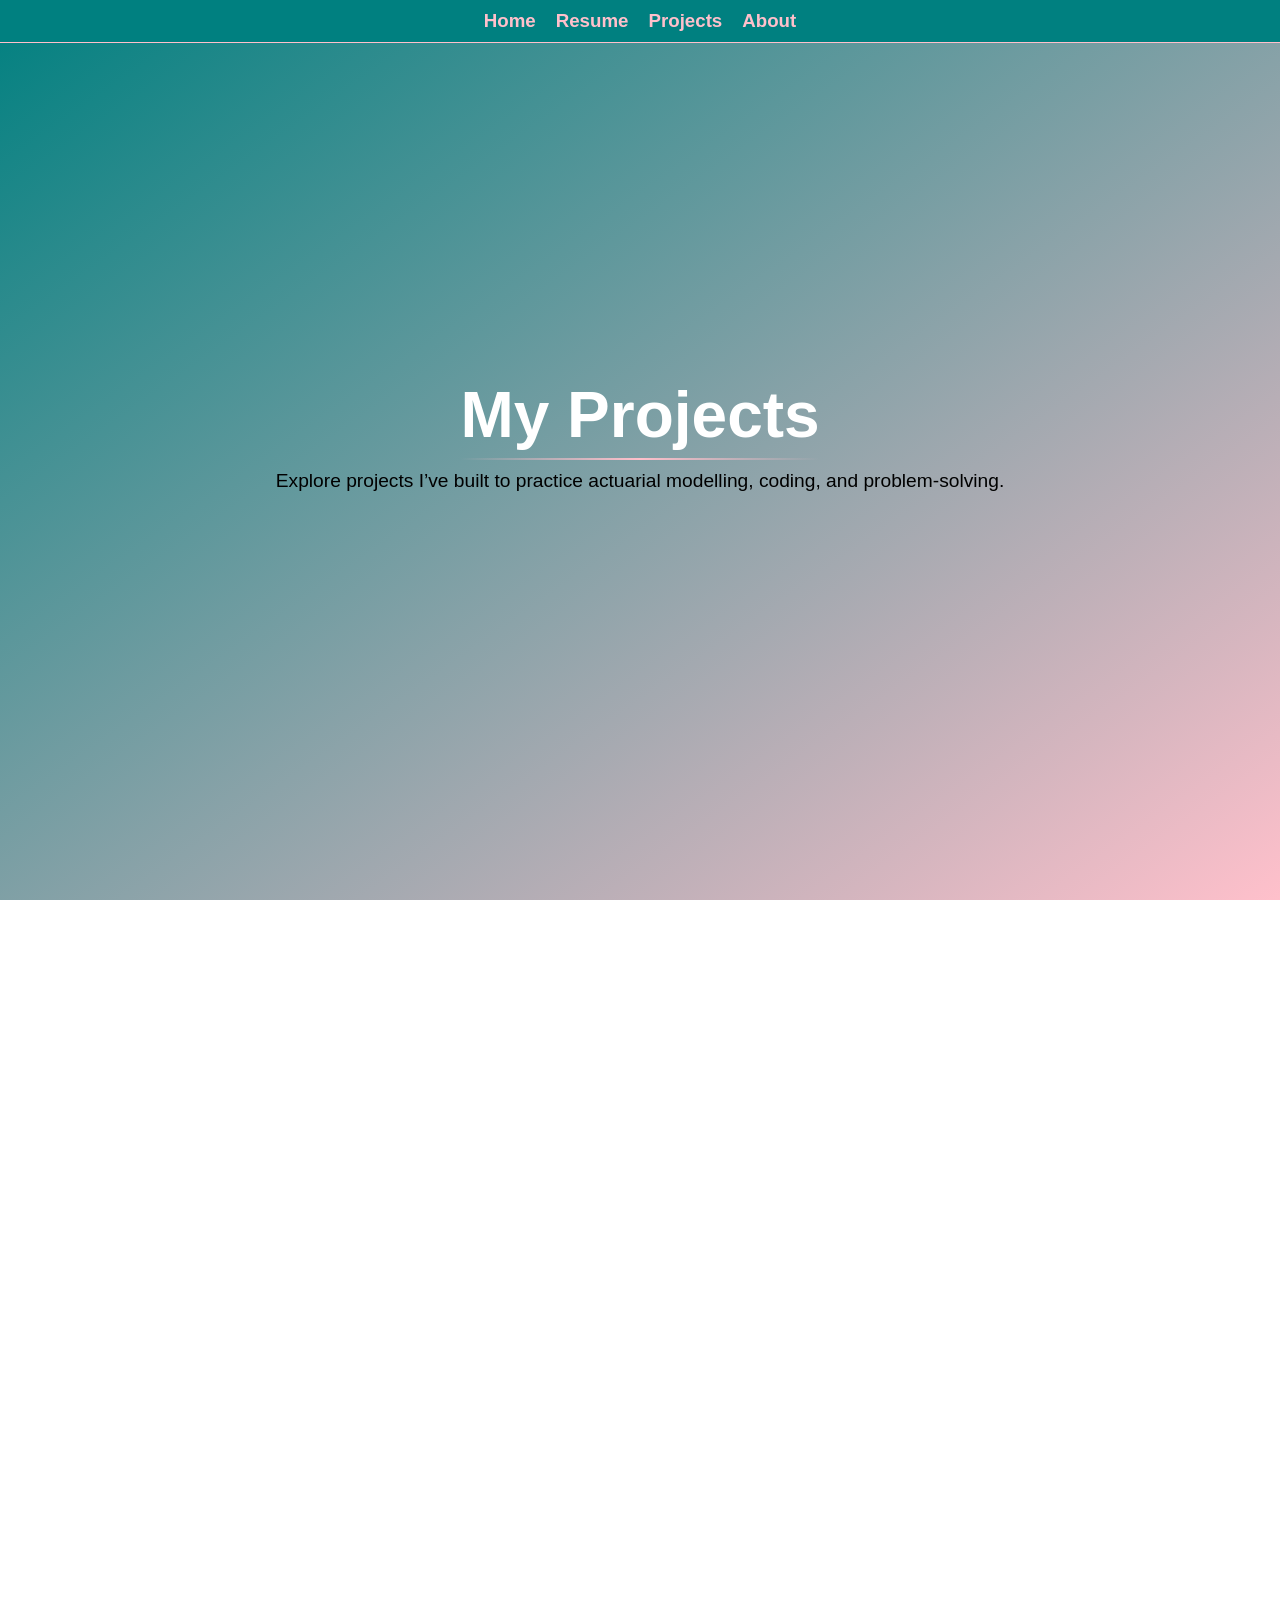
<file: Projects.html>
<!DOCTYPE html>
<html lang="en">
<head>
<meta charset="UTF-8">
<meta name="viewport" content="width=device-width, initial-scale=1.0">
<link rel="icon" type="image/png" href="ICON.jpeg">
<title>Projects | Aneliswa Hlongwa</title>
<link rel="stylesheet" href="style.css">
</head>


<body class="projects" >

<div class="shape triangle" style="left:10%;"></div>
  <div class="shape triangle" style="left:70%; animation-delay:5s;"></div>
  <div class="shape bell-curve" style="left:40%; animation-delay:10s;"></div>
  <div class="shape bell-curve" style="left:85%; animation-delay:15s;"></div>
  <div class="shape" style="left:25%; animation-delay:8s;">Σ</div>
  <div class="shape" style="left:60%; animation-delay:12s;">Σ</div>

<nav class="projects">
<ul>
    <li><a href="index.html" class="projects"><h3>Home</h3></a></li>
    <li><a href="Aneliswa Asande Hlongwa ~ Curriculum Vitae.pdf" target="_blank"  class="projects"><h3>Resume</h3></a></li>
    <li><a href="Projects.html"  class="projects"><h3>Projects</h3></a></li>
    <li><a href="about.html"  class="projects"><h3>About</h3></a></li>
  </ul>
</nav>

<section class="intro-section">
 <div class="box">
    <h1 class="fading-border">My Projects</h1>
<p>Explore projects I’ve built to practice actuarial modelling, coding, and problem-solving.</p>
  </div>
 </section>

<section>

  <div class="hidden">
    <div class="projects-container">
      <div class="project-card">
        <img src="EBCT Model.png" alt="EBCT Model Picture">
        <h3>EBCT Model 1 tool</h3>
              <p></p>
<div class="lang-box-container">
<div class="lang-box">html</div>
<div class="lang-box">JavaScript</div>
<div class= "lang-box">CSS</div>
<div class="lang-box">Actuarial Statistics</div>
</div>

        <a href="Claims Projections.htm" class="project-link">View Project</a>
      </div>

      <div class="project-card">
        <img src="Run-off Triangle.png" alt="Run-off Picture">
        <h3>Run-off Triangle tool</h3>
        <p></p>
<div class="lang-box-container">
<div class="lang-box">html</div>
<div class="lang-box">JavaScript</div>
<div class= "lang-box">CSS</div>
<div class="lang-box">Insurance</div>
</div>
        <a href="Run Off Triangle.htm" class="project-link">View Project</a>
      </div>
</div>
</div>
</section>

<section>
<div class ="hidden">
<div class="projects-container">
      <div class="project-card">
        <img src="website picture.jpg" alt="Project 3 Image">
        <h3>Personal Website</h3>
        <p></p>
<div class="lang-box-container">
<div class="lang-box">html</div>
<div class="lang-box">JavaScript</div>
<div class= "lang-box">CSS</div>
</div>
        <a href="index.html" class="project-link">View Project</a>
      </div>

      <div class="project-card">
        <img src="SQL Picture.jpeg" alt="Project 2 Image">
        <h3> Hospital Database</h3>
             <p></p>
<div class="lang-box-container">
<div class="lang-box">SQL Serve</div>
<div class="lang-box">R</div>
</div>

        <a href="MASSACHUSETTS_GENERAL_HOSPITAL.html" class="project-link">View Project</a>
      </div>

</div>
</div>
    </section>


<section>
<div class ="hidden">
<div class="projects-container">
      <div class="project-card">
        <img src="Games.jpeg" alt="Games Picture">
        <h3>More Projects</h3>
             <p>Dive into the world of programming</p>
<div class="lang-box-container">
<div class="lang-box">html</div>
<div class="lang-box">JavaScript</div>
<div class= "lang-box">CSS</div>
</div>
        <a href="games.html" class="project-link">View Project</a>
      </div>
</section>



<section class="hidden" style="margin-top:100px;">
<div class="links">
<a href="mailto:aneliswahlongwa@gmail.com">Email Me</a>
<a href="https://www.linkedin.com/in/aneliswa-hlongwa">LinkedIn</a>
</div>
</section>


<footer class="hidden">
    © 2025 Aneliswa Hlongwa. All rights reserved.
  </footer>



<script>
const hiddenElements = document.querySelectorAll('.hidden');

function checkScroll() {
  const triggerPoint = window.innerHeight * 0.85;

  hiddenElements.forEach(el => {
    const elTop = el.getBoundingClientRect().top;
    if(elTop < triggerPoint) {
      el.classList.add('show');
    } else {
      el.classList.remove('show'); // optional
    }
  });
}

window.addEventListener('scroll', checkScroll);
checkScroll();
</script>

</body>
</html>
</file>
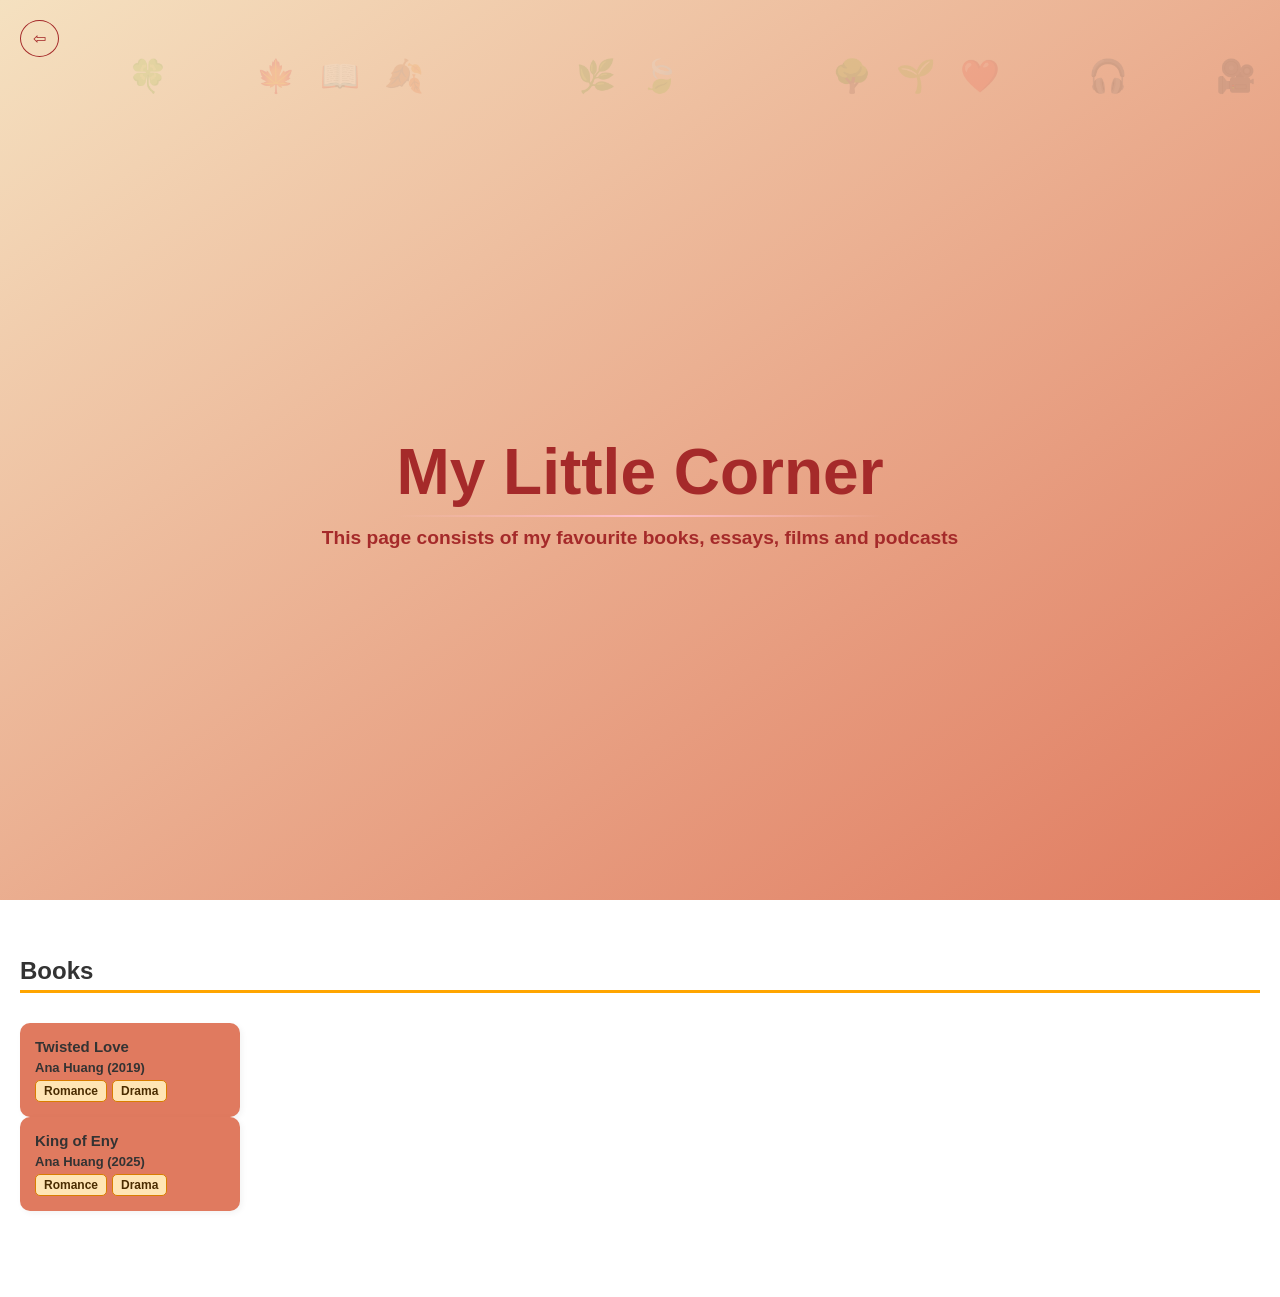
<file: reads.html>
<!DOCTYPE html>
<html lang="en">
<head>
<meta charset= "UTF-8">
<meta name="viewport" content="width=device-width, initial-scale=1.0">
<title>My Little Corner — Aneliswa’s Favourite Books, Films & Podcasts </title>
<link rel="stylesheet" href="style.css">
</head>

<body class="reads">

<div style="text-align:left;width:100%;">
<a href="Index.html" style="border-radius:50%;border: 1px solid brown; text-decoration:none; padding: 8px 12px; color:brown; display:inline-block;">⇦</a>
</div>

<div class="shape" style="left:10%;">🍀</div>
  <div class="shape" style="left:20%; animation-delay:1s;">🍁</div>
  <div class="shape" style="left:30%; animation-delay:2s;">🍂 </div>
  <div class="shape" style="left:45%; animation-delay:3s;">🌿</div>
  <div class="shape" style="left:25%; animation-delay:5s;">📖</div>
  <div class="shape" style="left:65%; animation-delay:6s;"> 🌳</div>
<div class="shape" style="left:70%; animation-delay:8s;">🌱</div>
  <div class="shape" style="left:85%; animation-delay:10s;">🎧</div>
  <div class="shape" style="left:95%; animation-delay:9s;">🎥</div>
  <div class="shape" style="left:50%; animation-delay:3s;">🍃 </div>
  <div class="shape" style="left:75%; animation-delay:4s;"> ❤️</div>

<section class="reads-intro-section">
<div class="box">
<h1 class="fading-border"> My Little Corner </h1>
<p style="color: brown;"> <strong>This page consists of my favourite books, essays, films and podcasts<strong> </p>
</div>
</section>

<section>
<h2> Books </h2>

<div class="reads-cards-container">

<div class= "reads-card">
<div class="title">Twisted Love</div>
<div class="author"> Ana Huang (2019)</div>
<div class= "tags">
<span class="tag">Romance </span>
<span class= "tag"> Drama </span>
</div>
</div>

<div class= "reads-card">
<div class="title">King of Eny</div>
<div class="author"> Ana Huang (2025)</div>
<div class= "tags">
<span class="tag">Romance </span>
<span class= "tag"> Drama </span>
</div>
</div>


</div>
</section>


<section>

<div class="hidden">

<h2> Films </h2>
</div>

</section>
</body>

</html>
</file>
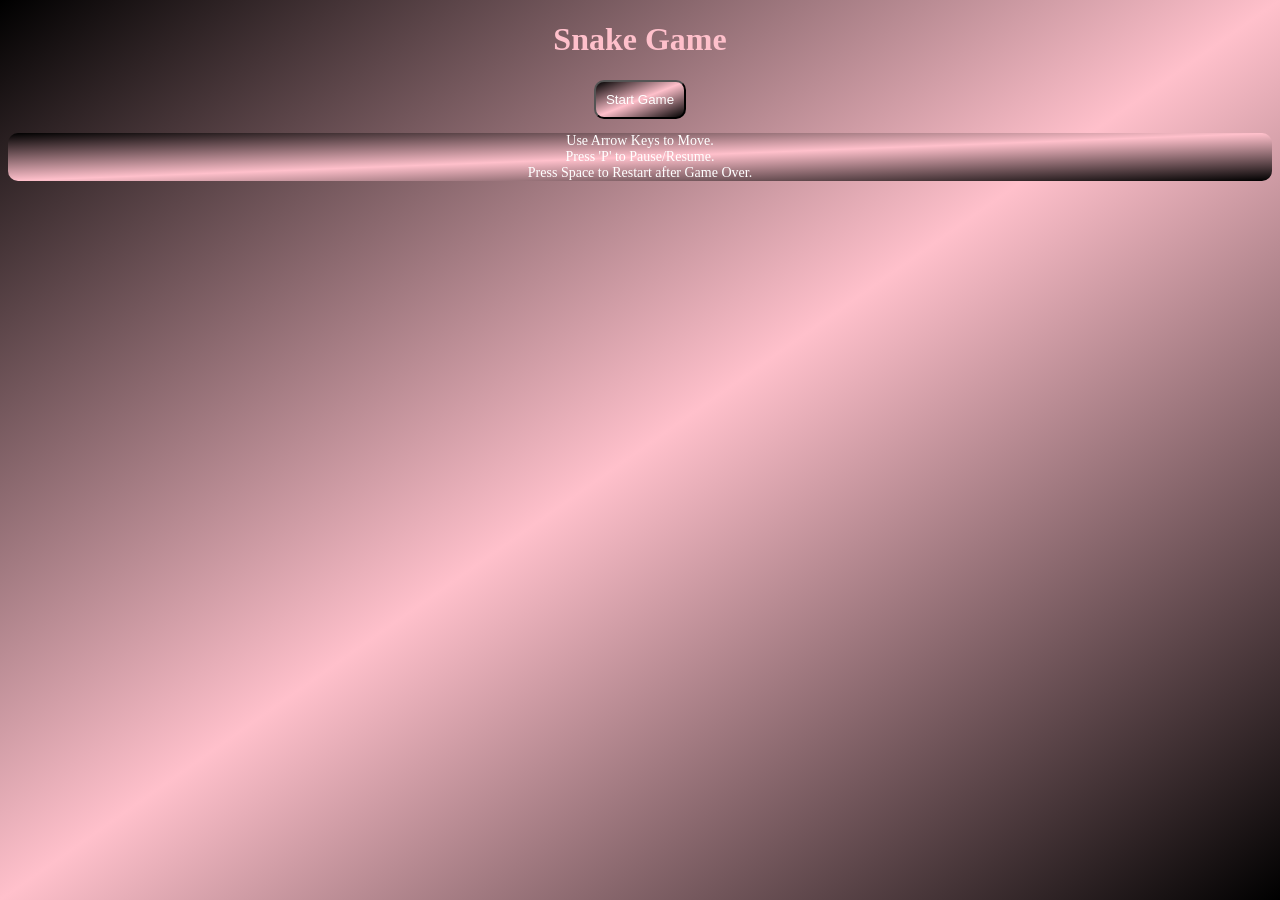
<file: snake.html>
<!DOCTYPE html>
<html lang="en">
<head>
<meta charset="UTF-8">
<meta name="viewport" content="width=device-width, initial-scale=1.0">
<title>Snake Game</title>

<style>
  body {
    background: linear-gradient(to bottom right, black, pink, black);
    background-attachment: fixed;
    color: pink;
    font-family: fantasy;
   text-align: center;
   align-items: center;
   overflow: hidden;
  }
  .snake-grid {
    width: 400px;
    height: 350px;
    border: 2px solid wheat;
    border-radius: 5px;
    padding: 20px;
    position: relative;
    box-shadow: 0 0 10px rgba(185, 79, 162, 0.3);
    margin: 20px auto;
  }
  #snake-head {
    background-color: black;
    width: 15px;
    height: 15px;
    border-radius: 50%;
    position: absolute;
  }
  .snake-body {
    background: linear-gradient(to top right, black, hsl(350, 34%, 17%), black);
    width: 10px;
    height: 15px;
    border-radius: 40%;
    position: absolute;
  }
  #food {
    background-color: red;
    width: 10px;
    height: 10px;
    border-radius: 50%;
    position: absolute;
  }
 #game-over {
    display:none;
    position: absolute;
    top: 50%;   
    left:50%;
    background-color:pink;
    color:wheat;
    padding: 20px;
    border-radius: 10px;
    border:2px solid wheat;
    transform: translate(-50%, -50%);
    text-align: center;
    font-size:24px;
 }
    
    #score{
        padding: 2px;
        background: linear-gradient(to bottom right, black, pink, black);
        border-radius: 10px;
        border: 2px solid wheat;
        color: wheat;
        font-size: 20px;
        font-weight: bold;
    }
    #pause-btn{
       padding: 2px;
        background: linear-gradient(to bottom right, black, pink, black);
        border-radius: 10px;
        border: 2px solid wheat;
        color: wheat;
        font-size: 20px;
        font-weight: bold;
        cursor:grab;
    }
    #big-food{
        background: linear-gradient(to top right, red,pink, darkred);
    width: 20px;
    height: 20px;
    border-radius: 50%;
    position: absolute;
;
    }
    #big-food-timer{
        color: wheat;
        font-size: 12px;
        font-weight: bold;
        background:linear-gradient(to bottom right, black, pink, black);
        border-radius: 5px;
        text-align: center;
        }
        #start-btn{
            padding: 10px;
            background: linear-gradient(to bottom right, black, pink, black);
            border-radius: 10px;
            cursor: grab;
            color:white;
        
        }
        #instructions{
            font-size: 14px;
            color: white;
            background: linear-gradient(to bottom right, black, pink, black);
            border-radius: 10px;
            cursor:pointer
        }

</style>
</head>

<body>
<h1>Snake Game</h1>
<button id="start-btn">Start Game</button>
<p id="instructions">Use Arrow Keys to Move. <br> Press 'P' to Pause/Resume. <br> Press Space to Restart after Game Over.</p>
<button id="pause-btn" style="display:none;">Pause</button>
<span id ="score" style="display:none;">Score: 0</span>
<div id="big-food-timer" style="display:none">Time: 10s</div>
<div class="snake-grid" style="display: none;">
  <div id="snake-head"></div>
  <div id="food"></div>
  <div id="big-food" style="display:none;"></div>
  <div id="game-over">Game Over! <br> <small>Press Space to Restart</small></div>
</div>

<script>
let grid = document.querySelector('.snake-grid');
let snakeHead = document.getElementById('snake-head');
let food = document.getElementById('food');
let gameOver = document.getElementById('game-over');
let score = document.getElementById('score');
let bonusFood = document.getElementById('big-food');  
let bonusTimer;
let bonusTimeLimit = 10;
let bonusTimeLeft = bonusTimeLimit;



let snakeParts = [snakeHead];
let direction = 'ArrowRight';
let lastDirection = direction;
let interval ;
let speed= 150;

// initial position
snakeHead.style.top = "50px";
snakeHead.style.left = "50px";

// random food placement
function foodplacement() {
  let foodTop = Math.floor(Math.random() * ((grid.clientHeight - 10) / 10)) * 10;
  let foodLeft = Math.floor(Math.random() * ((grid.clientWidth - 10) / 10)) * 10;
  food.style.top = foodTop + "px";
  food.style.left = foodLeft + "px";
}
// control
document.addEventListener('keydown', (e) => {
  const validKeys = ['ArrowUp', 'ArrowDown', 'ArrowLeft', 'ArrowRight'];
  if (validKeys.includes(e.key)) {
    if (
      (e.key === 'ArrowUp' && lastDirection !== 'ArrowDown') ||
      (e.key === 'ArrowDown' && lastDirection !== 'ArrowUp') ||
      (e.key === 'ArrowLeft' && lastDirection !== 'ArrowRight') ||
      (e.key === 'ArrowRight' && lastDirection !== 'ArrowLeft')
    ) {
      direction = e.key;
    }
  }
  if ( e.code === 'Space') restartGame();
  if ( e.key === 'p' || e.key === 'P') pauseBtn.click();
});

// bonus food placement
function placeBonusFood() {
    let bonusTop = Math.floor(Math.random() * ((grid.clientHeight - 20) / 10))* 10;
    let bonusLeft = Math.floor(Math.random() * ((grid.clientWidth - 20) / 10)) * 10;
    bonusFood.style.top = bonusTop + "px";
    bonusFood.style.left = bonusLeft + "px";
    bonusFood.style.display = 'block';

    // Start bonus food timer
    const bonusTimerDisplay = document.getElementById('big-food-timer');
    bonusTimerDisplay.style.display = 'block';
    bonusTimeLeft = bonusTimeLimit;
    bonusTimerDisplay.textContent = bonusTimeLeft + 's';

    clearInterval(bonusTimer);
    bonusTimer = setInterval(() => {
        bonusTimeLeft--;
        bonusTimerDisplay.textContent = bonusTimeLeft + 's';
        if (bonusTimeLeft <= 0) {
            clearInterval(bonusTimer);
            bonusFood.style.display = 'none';
            bonusTimerDisplay.style.display = 'none';
        }
    }, 1000);
}
// Score functionality
let currentScore = 0;
const scoreIncrement = 2; // Points per food
let foodsEaten = 0;

function updateScore() {
    currentScore += scoreIncrement;
    score.textContent = 'Score: ' + currentScore;
}

// movement loop
function moveSnake() {
  let prevPositions = snakeParts.map(part => ({
    top: part.style.top,
    left: part.style.left
  }));

  let top = parseInt(snakeHead.style.top);
  let left = parseInt(snakeHead.style.left);

  if (direction === "ArrowUp") top -= 10;
  if (direction === "ArrowDown") top += 10;
  if (direction === "ArrowLeft") left -= 10;
  if (direction === "ArrowRight") left += 10;

  //wall collision
  if (top < 0 || top >= grid.clientHeight || left < 0 || left >= grid.clientWidth ) {
    endGame();
    return;
  }
  //move head
  snakeHead.style.top = top + "px";
  snakeHead.style.left = left + "px";

  //move body
  for (let i = 1; i < snakeParts.length; i++) {
    snakeParts[i].style.top = prevPositions[i - 1].top;
    snakeParts[i].style.left = prevPositions[i - 1].left;
  }

  //self collission

  for (let i = 1; i < snakeParts.length; i++) {
    if (
      snakeHead.style.top === snakeParts[i].style.top &&
      snakeHead.style.left === snakeParts[i].style.left
    ) {
      endGame();
      return;
    }
  }
  // food collision
  if (
    Math.abs(parseInt(snakeHead.style.top) - parseInt(food.style.top)) < 10 &&
    Math.abs(parseInt(snakeHead.style.left) - parseInt(food.style.left)) < 10
  ) {
    foodplacement();
    let lastPart = snakeParts[snakeParts.length - 1];
    let newBodyPart = document.createElement('div');
    newBodyPart.classList.add('snake-body');
    newBodyPart.style.top = lastPart.style.top;
    newBodyPart.style.left = lastPart.style.left;
    grid.appendChild(newBodyPart);
    snakeParts.push(newBodyPart);

    updateScore();
    foodsEaten++;

    if (foodsEaten % 5 === 0) {
        placeBonusFood();
    }
  }
  // bonus food collision

if (
    bonusFood.style.display === 'block' &&
    Math.abs(parseInt(snakeHead.style.top) - parseInt(bonusFood.style.top)) < 20 &&
    Math.abs(parseInt(snakeHead.style.left) - parseInt(bonusFood.style.left)) < 20
  ) {
    bonusFood.style.display = 'none';
    clearInterval(bonusTimer);
    document.getElementById('big-food-timer').style.display = 'none';

    let lastPart = snakeParts[snakeParts.length - 1];
    let newBodyPart = document.createElement('div');
    newBodyPart.classList.add('snake-body');
    newBodyPart.style.top = lastPart.style.top;
    newBodyPart.style.left = lastPart.style.left;
    grid.appendChild(newBodyPart);
    snakeParts.push(newBodyPart);

    currentScore += 5;
    score.textContent = 'Score: ' + currentScore;
  }

  //speed increase 
if (currentScore % 50 === 0 && currentScore !== 0) {
    clearInterval(interval);
    speed = Math.max(50, speed - 10); // 
    interval = setInterval(moveSnake, speed);
 }
 if (gameOver.style.display === 'block') return

 //directional reversal
   lastDirection = direction;

}
    

// start game
document.getElementById('start-btn').addEventListener('click', () => {
  grid.style.display = 'block';
  document.getElementById('start-btn').style.display = 'none';
  document.getElementById('instructions').style.display = 'none';
  document.getElementById('pause-btn').style.display = 'inline-block';
  score.style.display = 'inline-block';
  clearInterval(interval);
  foodplacement();
  interval = setInterval(moveSnake, speed); 
});
// end game
function endGame() {
  clearInterval(interval);
  clearInterval(bonusTimer);
  document.getElementById('big-food-timer').style.display = 'none';
  gameOver.style.display = 'block';

  
};
function restartGame() {
  gameOver.style.display = 'none';
  snakeParts.forEach((part, i) => { if (i > 0) part.remove(); });
  snakeParts = [snakeHead];
  snakeHead.style.top = "50px";
  snakeHead.style.left = "50px";
  direction = 'ArrowRight';
  foodplacement();
  clearInterval(interval);
  clearInterval(bonusTimer);
document.getElementById('big-food-timer').style.display = 'none';
speed = 150;
interval = setInterval(moveSnake, speed);
  currentScore = 0;
  score.textContent = 'Score: 0 ' ;
  bonusFood.style.display = 'none';
  foodsEaten = 0;
  

}


// Pause functionality
let paused= false;
const pauseBtn = document.getElementById('pause-btn');

pauseBtn.addEventListener('click', () => {
    if (gameOver.style.display === 'block') return;
    if (!paused) {
        clearInterval(interval);
        clearInterval(bonusTimer);
        pauseBtn.textContent = 'Resume';
        paused=true;
    } else {
        interval = setInterval(moveSnake, speed);
        pauseBtn.textContent = 'Pause';
        paused= false;
    }
});
// Space key to pause/resume
document.addEventListener('keydown', (e) => {
    if (e.key === 'p' || e.key === 'P') {
        pauseBtn.click();
    }
}); 
      
</script>
</body>
</html>
</file>
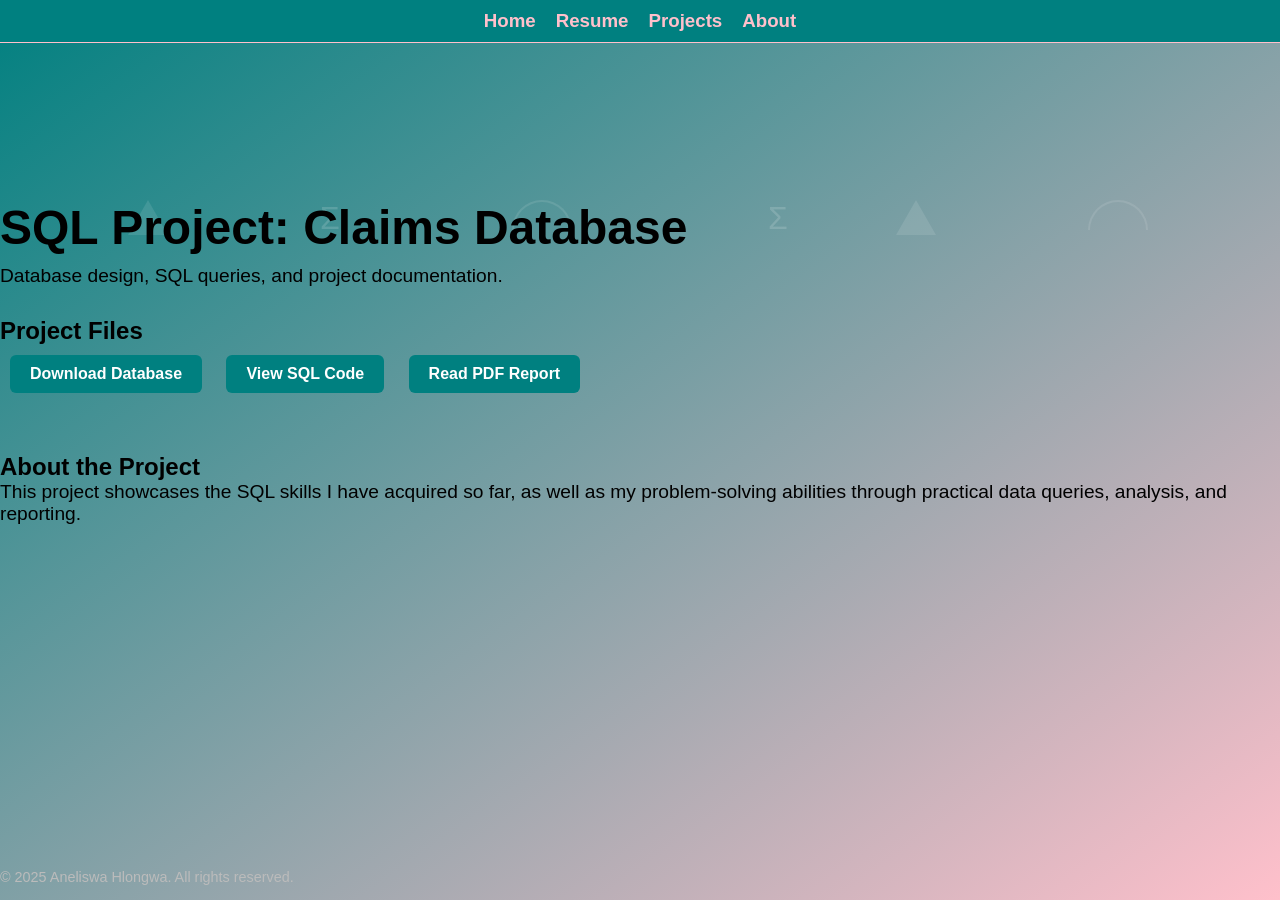
<file: sql project.html>
<!DOCTYPE html>
<html lang="en">
<head>
<meta charset="UTF-8">
<meta name="viewport" content="width=device-width, initial-scale=1.0">
<title>SQL Project</title>
<link rel="stylesheet" href="style.css">
</head>


<body class="projects">


<div class="shape triangle" style="left:10%;"></div>
  <div class="shape triangle" style="left:70%; animation-delay:5s;"></div>
  <div class="shape bell-curve" style="left:40%; animation-delay:10s;"></div>
  <div class="shape bell-curve" style="left:85%; animation-delay:15s;"></div>
  <div class="shape" style="left:25%; animation-delay:8s;">Σ</div>
  <div class="shape" style="left:60%; animation-delay:12s;">Σ</div>

<nav  class="projects">
<ul>
    <li><a href="index.html"  class="projects"><h3>Home</h3></a></li>
    <li><a href="Aneliswa Asande Hlongwa ~ Curriculum Vitae.pdf" target="_blank"  class="projects"><h3>Resume</h3></a></li>
    <li><a href="Projects.html"  class="projects"><h3>Projects</h3></a></li>
    <li><a href="about.html"  class="projects"><h3>About</h3></a></li>
  </ul>
</nav>

  <section style="margin-top:200px;">
    <h1>SQL Project: Claims Database</h1>
    <p>Database design, SQL queries, and project documentation.</p>
  </section>

  <section>
    <h2>Project Files</h2>
    <a href="insurance_database.xlsx" download class="btn">Download Database</a>
    <a href="Insurance project.sql" download class="btn">View SQL Code</a>
    <a href="Insurance pdf.pdf" target="_blank" class="btn">Read PDF Report</a>
  </section>
  
  <section style="margin-top:50px;">
    <h2>About the Project</h2>
    <p>This project showcases the SQL skills I have acquired so far, as well as my problem-solving abilities through practical data queries, analysis, and reporting.</p>
  </section>

 <footer>
    © 2025 Aneliswa Hlongwa. All rights reserved.
  </footer>

</body>
</html>
</file>
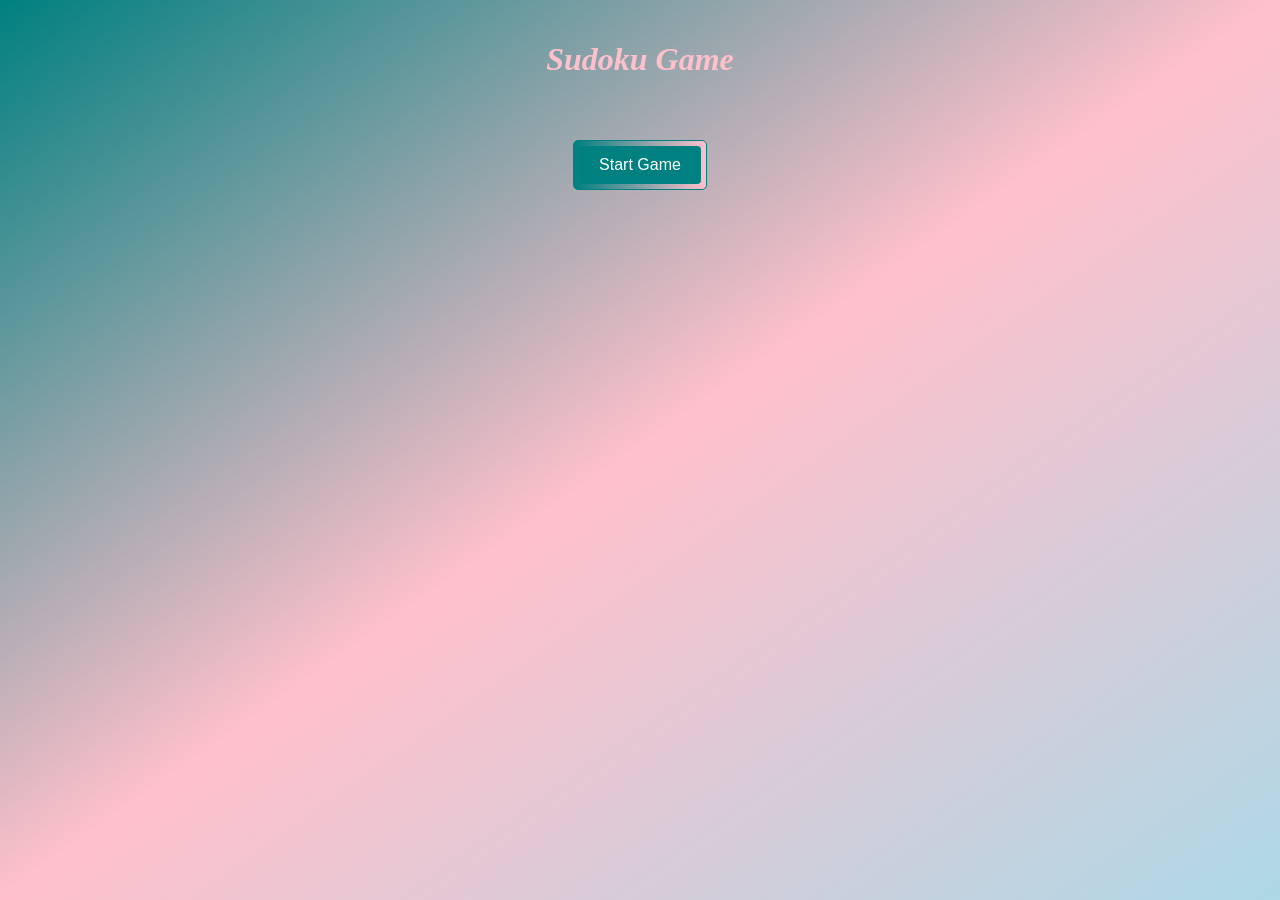
<file: sudoku.html>
<!DOCTYPE html>
<html lang="en">
<head>
<meta charset="UTF-8">
<meta name="viewport" content="width=device-width, initial-scale=1.0">
<title>Sudoku Game</title>
<style>
  body {
    font-family: fantasy;
    background: linear-gradient(to bottom right, teal, pink, lightblue);
    margin: 0;
    padding: 20px;
    background-attachment: fixed;
  }
  h1 {
    text-align: center;
    color: #333;
  }
  .game-container {
    display: flex;
    flex-direction: column;
    align-items: center;
  }
.grid-container {
    display: flex;
    justify-content: center;
    align-items:flex-start;
    margin-bottom:20px;
    gap:20px;
  }
  .options {
    margin-bottom: 20px;
  }
  .game {
    max-width: 500px;
    margin: 0 auto;
    background: linear-gradient(to bottom left,teal, teal, lightblue);
    padding: 20px;
    border-radius: 8px;
    border: 1px solid teal;
    box-shadow: 0 0 10px rgba(102, 183, 237, 0.1);
    display: none;
  }
  .sudoku-grid {
    display: grid;
    grid-template-columns: repeat(9, 1fr);
    gap: 0;
    border: 3px solid teal;
  }
  .sudoku-cell {
    width: 50px;
    height: 50px;
    text-align: center;
    font-size: 18px;
    box-sizing: border-box;
    border: 2px solid teal;
  }
/* right border after 3n+1*/
    .sudoku-cell:nth-child(3n+1){
      border-left: 3px solid rgb(12, 167, 219);
      
    }
  .sudoku-cell:nth-child(n+19):nth-child(-n+27),
  .sudoku-cell:nth-child(n+46):nth-child(-n+54) {
    border-bottom: 3px solid #000;
  }

.sudoku-cell:nth-child(n+28):nth-child(-n+36),
.sudoku-cell:nth-child(n+55):nth-child(-n+63) {
  border-top: 5px solid rgb(12, 167, 219);
}
 
  .sudoku-cell input {
    width: 100%;
    height: 100%;
    border: none;
    text-align: center;
    font-size: 18px;
    background-color: #fff;
    color: lightpink;
  }
  .sudoku-cell input:focus {
    outline: none;
    background-color: red;
    transition: background-color 0.3s;
  }
  .controls {
    text-align: center;
    margin-top: 20px;
  }
  .controls button {
    padding: 10px 20px;
    font-size: 16px;
    margin: 5px;
    cursor: pointer;
    border: none;
    border-radius: 4px;
    background-color: teal;
    color: #fff;
  }
  .controls button:hover {
    background-color: lightpink;
  }
</style>
</head>
<body>
  <h1 style="color: pink; font-style: italic;">Sudoku Game</h1>
  <div class="game-container">
    <div class="grid-container">
  <div class="options" style="background-color: lightpink;color:teal; padding: 10px; border-radius: 5px; margin-bottom: 20px;display: none;">
      <label for="difficulty" >Select Difficulty: </label>
      <select id="difficulty" onchange="setDifficulty(this.value)">
        <option value="easy" selected>Easy</option>
        <option value="medium">Medium</option>
        <option value="hard">Hard</option>
      </select>
    </div>
    <div class="timer-box" style="background-color: lightpink;color:teal; padding: 10px; border-radius: 5px; margin-bottom: 20px; border:1px solid teal;display: none;">
    <span id="timer">⏱️ Time: 00:00</span>
      <span id="bestTime">🏆 Best: --:--</span>
    </div>
    </div>
    <div class="grid-container">
      <div class="controls" style="background:linear-gradient(to right, teal, pink);color:teal;  border-radius: 5px;border:1px solid teal;">
      <div id="gameButtons" style="display:none;">
        <button onclick="checkSolution()">Check Solution</button>
      <button onclick="resetGame()">Reset</button>
      </div>
      <button onclick="startGame(currentDifficulty)">Start Game</button>
    </div>
  <div class="game">
    <div class="sudoku-grid" id="sudokuGrid"></div>
    </div>
    </div>
</div>
<script>
  let puzzle = [];
  let solution = [];
  let currentDifficulty = 'easy';
  let activeValue = '';
let timerInterval;
let startTime;
let bestTime = localStorage.getItem('bestTime') || null;


  function setDifficulty(level) {
    currentDifficulty = level;
    startGame(currentDifficulty);
  }

  function createEmptyBoard() {
    return Array.from({ length: 9 }, () => Array(9).fill(''));
  }

  function isValid(board, row, col, num) {
    for (let x = 0; x < 9; x++) {
      if (board[row][x] === num || board[x][col] === num) return false;
    }
    const startRow = row - (row % 3);
    const startCol = col - (col % 3);
    for (let r = 0; r < 3; r++) {
      for (let c = 0; c < 3; c++) {
        if (board[startRow + r][startCol + c] === num) return false;
      }
    }
    return true;
  }

  function solve(board) {
    for (let row = 0; row < 9; row++) {
      for (let col = 0; col < 9; col++) {
        if (board[row][col] === '') {
          for (let num = 1; num <= 9; num++) {
            if (isValid(board, row, col, num)) {
              board[row][col] = num;
              if (solve(board)) return true;
              board[row][col] = '';
            }
          }
          return false;
        }
      }
    }
    return true;
  }

  function shuffle(array) {
    for (let i = array.length - 1; i > 0; i--) {
      const j = Math.floor(Math.random() * (i + 1));
      [array[i], array[j]] = [array[j], array[i]];
    }
  }

  function generateSolvedBoard() {
    const board = createEmptyBoard();
    for (let row = 0; row < 9; row++) {
      for (let col = 0; col < 9; col++) {
        const nums = [1,2,3,4,5,6,7,8,9];
        shuffle(nums);
        for (let n of nums) {
          if (isValid(board, row, col, n)) {
            board[row][col] = n;
            if (solve(board)) return board;
            board[row][col] = '';
          }
        }
        return board;
      }
    }
  }

  function createPuzzle(board, difficulty = 35) {
    const puzzle = board.map(row => row.slice());
    let removed = 0;
    while (removed < difficulty) {
      const row = Math.floor(Math.random() * 9);
      const col = Math.floor(Math.random() * 9);
      if (puzzle[row][col] !== '') {
        puzzle[row][col] = '';
        removed++;
      }
    }
    return puzzle;
  }

  function startGame(difficulty = 'easy') {
    document.querySelector('.options').style.display = 'block';
  document.querySelector('.timer-box').style.display = 'block';
  document.querySelector('.game').style.display = 'block';
  document.getElementById('gameButtons').style.display = 'block';
  
  //stopTimer(); // stop any existing timer
  //startTimer(); // start a new timer

  const solved = generateSolvedBoard();
  solution = solved.map(row => row.slice());

  let removed;
  if (difficulty === 'medium') removed = 45;
  else if (difficulty === 'hard') removed = 55;
  else removed = 35;

  puzzle = createPuzzle(solved, removed);
  renderBoard(puzzle);
  displayBestTime();

  alert(`New ${difficulty.charAt(0).toUpperCase() + difficulty.slice(1)} game started!`);

  // Start timer here
  resumeTimerIfNeeded();
}


  function renderBoard(board) {
    const grid = document.getElementById('sudokuGrid');
    grid.innerHTML = '';

    for (let row = 0; row < 9; row++) {
      for (let col = 0; col < 9; col++) {
        const cell = document.createElement('div');
        cell.classList.add('sudoku-cell');
        const input = document.createElement('input');
        input.maxLength = 1;

        if (board[row][col] !== '') {
          input.value = board[row][col];
          input.disabled = true;
          input.style.backgroundColor = '#f0f0f0';
        }

        // highlight same numbers on click/input
        input.addEventListener('input', e => {
          activeValue = e.target.value;
          highlightSimilar(activeValue);

          if (activeValue === '') {
            input.style.backgroundColor = '#fff';
            return;
            if (parseInt(activeValue) !== solution[row][col]) {
              input.style.backgroundColor = '#ffcccc';
            } else {
              input.style.backgroundColor = '#ccffcc';
            }
          }

          highlightConflicts(row,col, activeValue,input)
        
        });
        input.addEventListener('focus', e => {
          activeValue = e.target.value;
          highlightSimilar(activeValue);
        });

        cell.appendChild(input);
        grid.appendChild(cell);
      }
    }
  }

  function highlightConflicts(row, col, value, currentInput){
    if (!value) return;
    const inputs = document.querySelectorAll('.sudoku-cell input');
  // Clear previous conflict highlights except for current input
  inputs.forEach(input => {
    if (input.disabled && input !== currentInput && !input.style.backgroundColor !== 'rgb(240, 240, 240)') {
      input.style.backgroundColor = '#fff';
    }
  });
  // Row and column
  for (let i = 0; i < 9; i++) {
    const rowIdx = row * 9 + i;
    const colIdx = i * 9 + col;
    if (inputs[rowIdx].value === value && inputs[rowIdx] !== currentInput) {
      inputs[rowIdx].style.backgroundColor = '#ffe082'; // yellow for conflict
    }
    if (inputs[colIdx].value === value && inputs[colIdx] !== currentInput) {
      inputs[colIdx].style.backgroundColor = '#ffe082';
    }
  }
  // 3x3 box
  const startRow = row - (row % 3);
  const startCol = col - (col % 3);
  for (let r = 0; r < 3; r++) {
    for (let c = 0; c < 3; c++) {
      const idx = (startRow + r) * 9 + (startCol + c);
      if (inputs[idx].value === value && inputs[idx] !== currentInput) {
        inputs[idx].style.backgroundColor = '#ffe082';
      }
    }
  }
  }
  function highlightSimilar(value) {
    const inputs = document.querySelectorAll('.sudoku-cell input');
    clearHighlights();
    if (value === '') return;
    inputs.forEach(input => {
      if (input.value === value) {
        input.style.backgroundColor = '#b3e5fc';
      }
    });
  }

  function clearHighlights() {
    const inputs = document.querySelectorAll('.sudoku-cell input');
    inputs.forEach(input => {
      if (input.disabled) {
        input.style.backgroundColor = '#f0f0f0';
      } else {
        input.style.backgroundColor = '#fff';
      }
    });
  }

  function checkSolution() {
    const inputs = document.querySelectorAll('.sudoku-cell input');
    let correct = true;
    for (let i = 0; i < 81; i++) {
      const row = Math.floor(i / 9);
      const col = i % 9;
      const value = parseInt(inputs[i].value);
      if (value !== solution[row][col]) {
        correct = false;
        inputs[i].style.backgroundColor = '#ffcccc';
      } else {
        inputs[i].style.backgroundColor = '#ccffcc';
      }
    }
    alert(correct ? '🎉 Correct solution!' : '❌ Try again!');
    if (activeValue) highlightSimilar(activeValue);
    if (correct) {
      stopTimer();
      const elapsed = Math.floor((Date.now() - startTime) / 1000);
      saveBestTime(elapsed);
    }
  }

  function startTimer() {
  clearInterval(timerInterval);
  startTime = Date.now();
  timerInterval = setInterval(updateTimer, 1000);
   localStorage.setItem('sudokuStartTime', startTime);
  localStorage.setItem('sudokuRunning', 'true');
}

function stopTimer() {
  clearInterval(timerInterval);
  localStorage.setItem('sudokuRunning');
}

function updateTimer() {
  const elapsed = Math.floor((Date.now() - startTime) / 1000);
  const minutes = String(Math.floor(elapsed / 60)).padStart(2, '0');
  const seconds = String(elapsed % 60).padStart(2, '0');
  document.getElementById('timer').textContent = `⏱️ Time: ${minutes}:${seconds}`;
  localStorage.setItem('sudokuElapsedTime', elapsed);
  localStorage.setItem('sudokuRunning', 'true');
}


function saveBestTime(elapsed) {
  if (!bestTime || elapsed < bestTime) {
    bestTime = elapsed;
    localStorage.setItem('bestTime', elapsed);
  }
  displayBestTime();
}

function displayBestTime() {
  if (bestTime) {
    const minutes = String(Math.floor(bestTime / 60)).padStart(2, '0');
    const seconds = String(bestTime % 60).padStart(2, '0');
    document.getElementById('bestTime').textContent = `🏆 Best: ${minutes}:${seconds}`;
  } else {
    document.getElementById('bestTime').textContent = '🏆 Best: --:--';
  }
}

  function resetGame() {
    renderBoard(puzzle);
    if (activeValue) highlightSimilar(activeValue);
    startTimer();
  }

/* remember time and puzzle on refresh - optional*/
 window.addEventListener('beforeunload',() =>{
  if (startTime){
    const elapsed = Math.floor((Date.now() - startTime)/1000);
    localStorage.setItem('sudokuElapsedTime', elapsed);
    localStorage.setItem('sudokuRunning','true');
  }
 });

 document.addEventListener('visibiltiychange',() => {
  if(document.hidden){
  stopTimer();
  localStorage.setItem('sudokuRunning','false');
  } else {
    resumeTimerIfNeeded();
  }
 })


 function resumeTimerIfNeeded() {
  const savedElapsed = parseInt(localStorage.getItem('sudokuElapsedTime')) || 0;
  startTime = Date.now() - savedElapsed * 1000;
  startTimer(); // always start the timer when game starts
  updateTimer(); // immediately show elapsed time
}
  displayBestTime();
</script>
</body>
</html>
</file>
<file: style.css>
* {
      margin: 0;
      padding: 0;
      box-sizing: border-box;
    }

    body {
  font-family: "Segoe UI", sans-serif;
   }
/* Home */
body.home {
height: 100vh;
  background: linear-gradient(to bottom right, #1E3C72, powderblue);
  color: white;
overflow: hidden;
display: flex;
  justify-content: center;
  align-items: center;
  flex-direction: column;
  text-align: center;

}

/* Projects */
body.projects {
 background: linear-gradient(to bottom right, teal, pink); 
  overflow-x: hidden;
overflow-y: auto;
background-attachment: fixed;
min-height:100hv;
}

/* About */
body.about {
  background: linear-gradient(to  bottom right, pink,green);
  overflow-x: hidden;
overflow-y: auto;
background-attachment: fixed;
min-height:100hv;


}

/* Reads / Hobbies */
body.reads {
  background: linear-gradient(to right bottom, #F5E1C0,#E07A5F);
  color: #333;
overflow-x: hidden;
overflow-y: auto;
background-attachment: fixed;
min-height: 100hv;
padding:20px;

}
.reads-intro-section {
height: 100vh;
display:flex;
justify-content:center;
align-items:center;
text-align: center;
}

.reads-intro-section h1{
font-size: 4rem;
color:brown;
}
/* games */
body.games {
  background: linear-gradient(to bottom right,lightblue,pink,navy);
  color: wheat;
overflow-x: hidden;
overflow-y: auto;
background-attachment: fixed;
min-height: 100hv;
padding:20px;
}
/* Fullscreen intro section */

.intro-section {
  height: 100vh; /* full viewport height */
  display: flex;
  justify-content: center;
  align-items: center;
  text-align: center;
}

.intro-section h1 {
  font-size: 4rem;
  color: white;
}

nav.projects{
position: fixed;
  top: 0;
  left: 0;
  width: 100%;
  background-color: teal;
  padding: 10px 20px;
  z-index: 1000;
border-bottom:0.5px solid pink;
}
nav ul {
  list-style: none;
  margin: 0;
  padding: 0;
  display: flex;
  justify-content: center;
  gap: 20px;
}
nav a.projects {
text-decoration: none;
color: pink;
}
nav.about{
position: fixed;
  top: 0;
  left: 0;
  width: 100%;
  background-color: pink;
  padding: 10px 20px;
  z-index: 1000;
border-bottom:0.5px solid green;

}

nav a.about{
text-decoration: none;
color: green;

}
.btn {
  display: inline-block;
  margin: 10px;
  padding: 10px 20px;
  background-color: #008080;
  color: white;
  text-decoration: none;
  border-radius: 6px;
  font-weight: bold;
  transition: background-color 0.3s, transform 0.2s;
}

.btn:hover {
  background-color: #006666;
  transform: translateY(-2px);
}

    h1 {
      font-size: 3rem;
      font-weight: bold;
      margin-bottom: 10px;
      position: relative;
      z-index: 2;
    }

    p {
      font-size: 1.2rem;
      margin-bottom: 30px;
      position: relative;
      z-index: 2;
    }

    .links {
      display: flex;
      gap: 15px;
      flex-wrap: wrap;
      justify-content: center;
      position: relative;
      z-index: 2;
    }

    .links a {
      text-decoration: none;
      background-color: #1e3c72;
      color: white;
      padding: 10px 20px;
      border-radius: 8px;
      border: 1px solid rgba(255, 255, 255, 0.2);
      transition: all 0.3s ease;
    }

    .links a:hover {
      background-color: white;
      color: #1e3c72;
    }

    footer {
      position: absolute;
      bottom: 15px;
      font-size: 0.9rem;
      color: #bbb;
      z-index: 2;
    }

    /* Floating Shapes */
    .shape {
      position: absolute;
      opacity: 0.15;
      font-size: 2rem;
      color: white;
      animation: float 5s infinite linear;
    }

    .triangle {
      width: 0;
      height: 0;
      border-left: 20px solid transparent;
      border-right: 20px solid transparent;
      border-bottom: 35px solid white;
      opacity: 0.1;
      animation: float 5s infinite linear;
    }

    .bell-curve {
      width: 60px;
      height: 30px;
      border-top-left-radius: 60px;
      border-top-right-radius: 60px;
      border: 2px solid white;
      border-bottom: none;
      opacity: 0.1;
      animation: float 5s infinite linear;
    }

    @keyframes float {
      0% { transform: translateY(-200vh) rotate(0deg); }
      100% { transform: translateY(100vh) rotate(360deg); }
    }


/* Container for all projects */

.projects-container {
display:flex;
flex-wrap: wrap;
gap: 20px;
justify-content: center;
padding:20px;
}

/* Individual project cards */

.project-card {
background-color : teal;
border-radius: 12px;
box-shadow: 0 4px 8px rgba(0,0,0,0.1);
width: 450px;
height: 450px;
padding: 20px;
text-align:left;
transition: transform 0.3s, box-shadow 0.3s;
}

.project-card img{
width: 100%;
height: 200px;
object-fit: cover;
border-radius: 10px;
}

.project-card h3 {
  margin: 15px 0 10px 0;
}

.project-card p {
  font-size: 14px;
  color: white;
}

.project-card .project-link {
  display: inline-block;
  margin-top: 10px;
  padding: 10px 20px;
  background-color: pink;
  color: #fff;
  text-decoration: none;
  border-radius: 6px;
  transition: background-color 0.3s, box-shadow 0.3s;
}
.lang-box-container {
    display: flex;
    flex-wrap: wrap; /* allows lang-boxes to move to next line */
    gap: 10px; /* spacing between lang-boxes */
    margin-top: 10px;
  }

  .lang-box {
    padding: 5px 10px;
    background-color: teal;
    color: white;
    border-radius: 6px;
    border: 2px solid pink;
    font-size: 14px;
    display: flex;
    justify-content: center;
    align-items: center;
  }
.project-card .project-link:hover {
  background-color: #01796F;
  box-shadow: 0 0 0 2px #004040 inset;
}

.project-card:hover {
  transform: translateY(-5px);
  box-shadow: 0 8px 16px rgba(0,0,0,0.2);
  border: 1px solid pink;
}

.hidden {
    opacity: 0;
    transform: translateY(-50px) scale(0.95);
    transition: all 2s ease;
  }

  .show {
    opacity: 1;
    transform: translateY(0) scale(1);
  }
 h1 {
      font-size: 3rem;
      font-weight: bold;
      margin-bottom: 10px;
      position: relative;
      z-index: 2;
    }

.fading-border {
  display: inline-block;
  position: relative;
  padding-bottom: 8px; /* space for the "border" */
}

.fading-border::after {
  content: "";
  position: absolute;
  left: 0;
  bottom: 0;
  width: 100%;
  height: 2px;
  background: linear-gradient(to right, transparent, pink, transparent);
}

.about-fading-border{
display: inline-block;
  position: relative;
  padding-bottom: 8px;
}


.about-fading-border::after {
  content: "";
  position: absolute;
  left: 0;
  bottom: 0;
  width: 100%;
  height: 2px;
  background: linear-gradient(to right, transparent, pink, transparent);
}

.about-container{
display: flex;
flex-wrap: wrap;
justify-content: center;
gap: 50px;
padding:20px;
}
.about-card{
border: 1px solid green;
border-radius: 20px;
padding: 20px;
text-align:center;
max-width:350px;
transition: transform 0.3s ease, box-shadow 0.3s ease;
}

.about-card:hover {
  transform: translateY(-5px);
  box-shadow: 0 8px 16px rgba(0,0,0,0.2);
}

.about-container img{
border-radius:50%;
width:300px;
height:300px;
object-fit:cover;
border: 1px solid green;
transition:transform 0.3s ease, box-shadow 0.3s ease;

}

/*.about-container img: hover{
 transform: translateY(-5px);
  box-shadow: 0 8px 16px rgba(0,0,0,0.2);

}
*/

.timeline-container{
  position: relative;
  margin: 40px auto;
  padding: 20px 0;
  width: 80%;
}

.timeline-container::before {
 content: "";
  position: absolute;
  left: 50%;
  top: 0;
  bottom: 0;
  width: 4px;
  background: pink;
  transform: translateX(-50%);
}

.timeline-card {
  position: relative;
  border: 2px solid green;
  border-radius: 12px;
  padding: 20px;
  width: 45%;
margin: 20px 0;
  text-align: center;
  box-shadow: 0 4px 8px rgba(0,0,0,0.1);
  transition: transform 0.3s ease, box-shadow 0.3s ease;
  z-index: 2;
}

.timeline-card: nth-child(odd){
left:0;
}

.timeline-card:nth-child(even){
left:55%;
}
.timeline-card:hover {
transform: translateY(-5px);
  box-shadow: 0 8px 16px rgba(0,0,0,0.2);
}

/* buttons */
/*.timeline-card::before {
  content: "";
  position: absolute;
  width: 20px;
  height: 20px;
  border-radius: 50%;
  background: powderblue;
  border: 2px solid green;
  z-index: 3;
}
.timeline-card:nth-child(odd)::before {
  top:-14px;
left:50%;
transform: translateX(-50%)

}

.timeline-card:nth-child(even)::before {
 bottom: 60px;
  left: -14%;
  transform: translateY(-50%);
}
*/


/* reads */
.reads-card-container {
  display: flex;
  flex-wrap: wrap;
  gap: 15px;
  justify-content: left;
}

.reads-card {
  background:#E07A5F;
  padding: 15px;
  color: #333; /* darker text for readability */
  border: 1px solid  #F5E1C0,#E07A5F;
  width: 220px;
  box-shadow: 2px 2px 6px rgba(0,0,0,0.05);
  border-radius: 10px;
}

.title {
  font-weight: bold;
  font-size: 15px;
  margin-bottom: 5px;
}

.author {
  font-size: 13px;
  margin-bottom: 5px;
}

.tags {
  display: flex;
  flex-wrap: wrap;
  gap: 5px;
}

.tag {
  border: 1px solid #d97d00;
  padding: 3px 8px;
  border-radius: 5px;
  font-size: 12px;
  background-color: #ffe5b4;
  color: #4a2c00;
}

.reads h2 {
  border-bottom: 3px solid orange;
  padding-bottom: 5px;
margin-bottom: 30px;
}

/* films */



/* ✅ Mobile Responsive Design */
@media screen and (max-width: 768px) {
  header,
  section,
  nav,
  .project-container {
    width: 100%;
    flex-direction: column;
    text-align: center;
  }

  div[style*="display: flex"] {
    flex-direction: column !important;
    align-items: center;
  }

  div[style*="width: 200px"] {
    width: 100% !important;
    margin-bottom: 10px;
  }

  p.animate-float {
    width: 100% !important;
    padding: 0 10px;
    font-size: 1em;
  }

  nav {
    text-align: center;
  }

  nav a {
    display: block;
    margin: 10px 0;
  }

  h2 {
    font-size: 2em;
  }

  h3 {
    font-size: 1em;
  }
}
</file>
